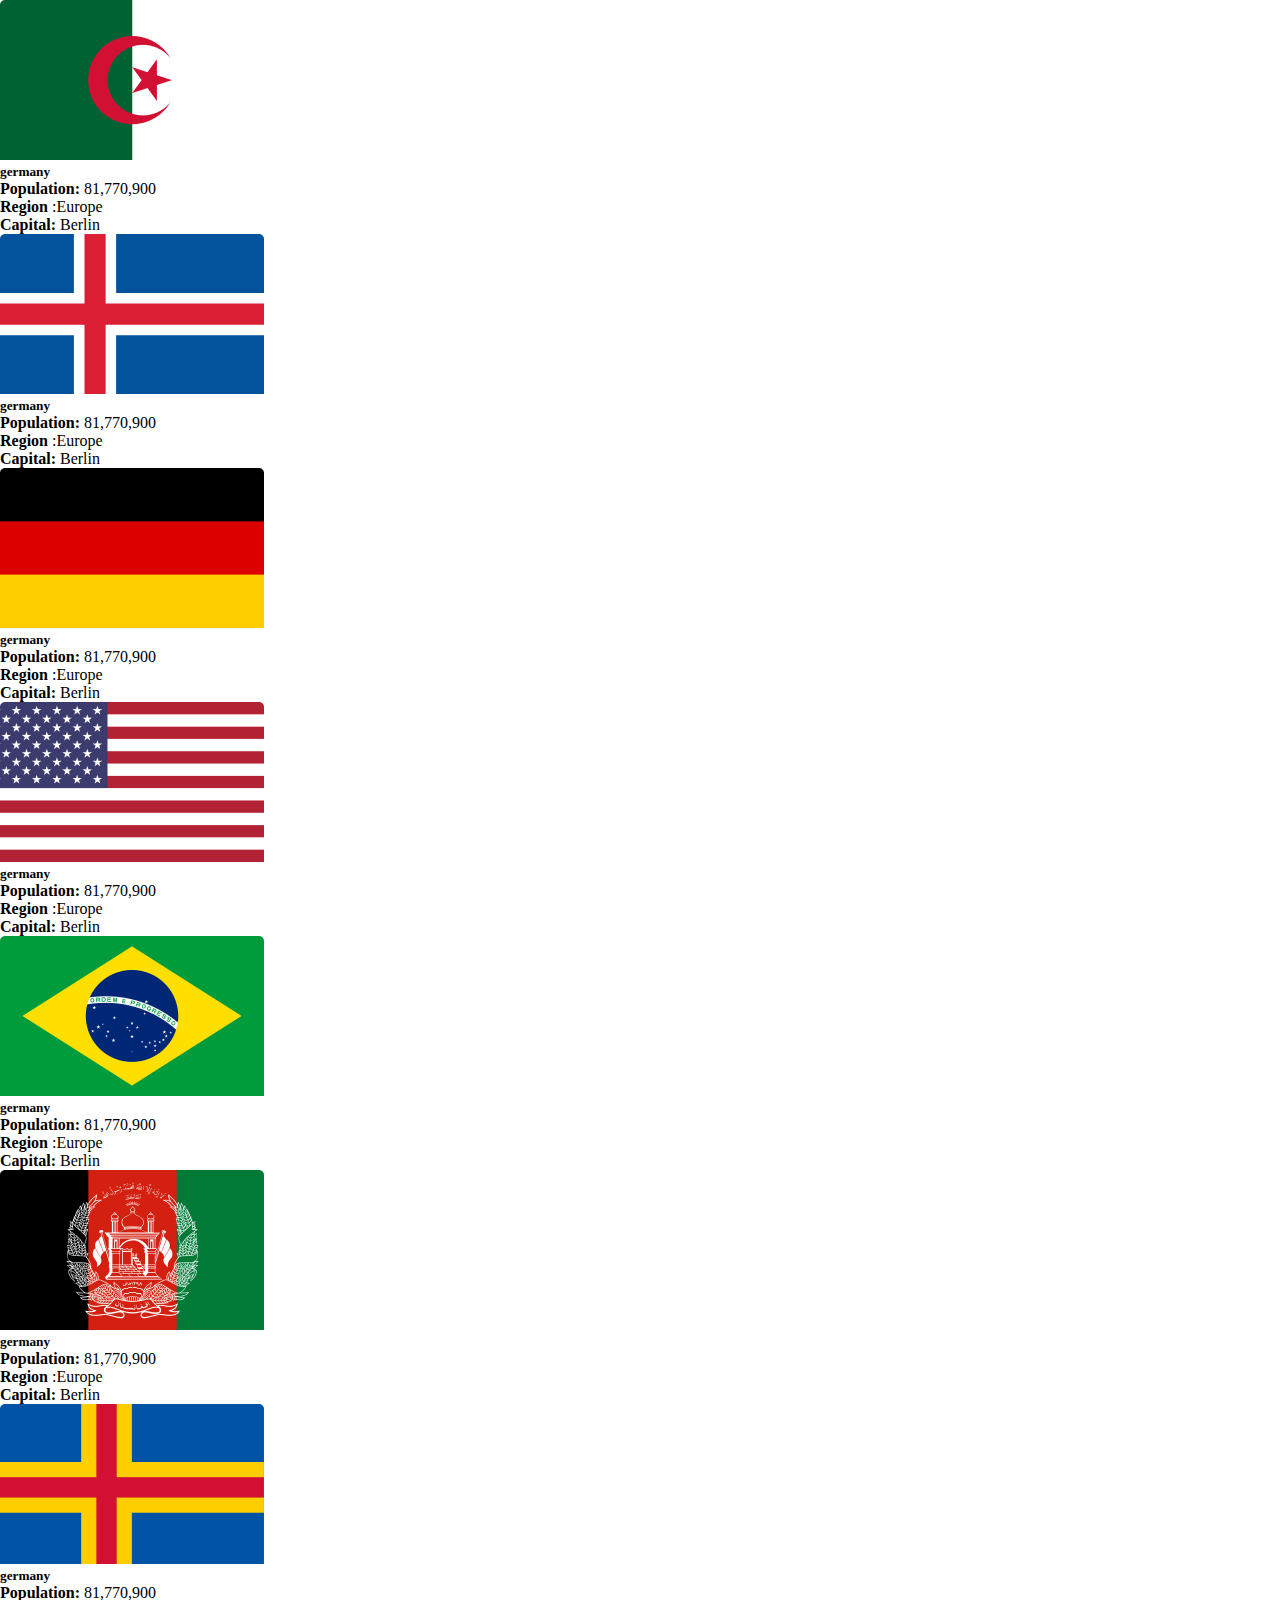
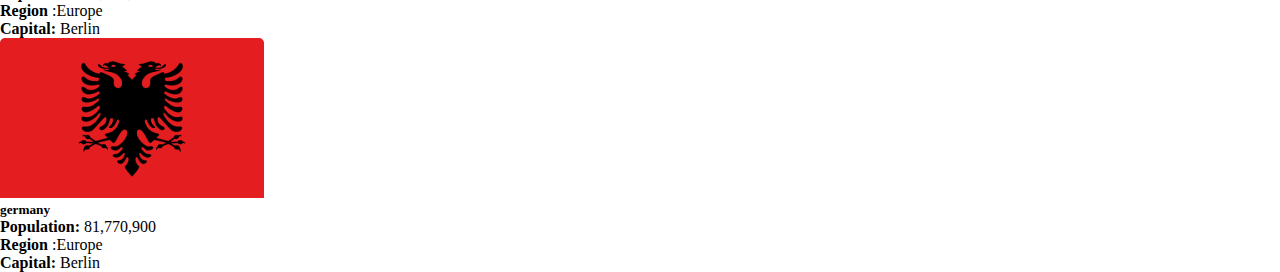
<file: 1chi/index.html>
<!DOCTYPE html>
<html lang="en">

<head>
    <meta charset="UTF-8">
    <meta http-equiv="X-UA-Compatible" content="IE=edge">
    <meta name="viewport" content="width=device-width, initial-scale=1.0">
    <link href="https://cdn.jsdelivr.net/npm/bootstrap@5.3.0-alpha3/dist/css/bootstrap.min.css" rel="stylesheet"
        integrity="sha384-KK94CHFLLe+nY2dmCWGMq91rCGa5gtU4mk92HdvYe+M/SXH301p5ILy+dN9+nJOZ" crossorigin="anonymous">
    <link rel="stylesheet" href="./css/style.css">
    <title>Document</title>
</head>

<body>

    <div class="container pt-5">
        <div class="wrapper p-3 d-flex flex-wrap column-gap-2 row-gap-3 ">
            <div class="card border-0" style="width: 18rem;">
                <img src="./assets/image/1280px-Flag_of_Germany.svg (4).png" class="card-img-top" alt="flag">
               

                    <ul>
                        <li><h5 class="card-title">germany</h5></li>
                        <li><strong>Population:</strong> 81,770,900</li>
                        <li><strong>Region</strong> :Europe</li>
                        <li><strong>Capital: </strong>Berlin</li>

                    </ul>
                    
                    

                
            </div>
            <div class="card  border-0" style="width: 18rem;">
                <img src="./assets/image/1280px-Flag_of_Germany.svg.png" class="card-img-top" alt="flag">
                
                    <ul>
                        <li>
                            <h5 class="card-title">germany</h5>
                        </li>
                        <li><strong>Population:</strong> 81,770,900</li>
                        <li><strong>Region</strong> :Europe</li>
                        <li><strong>Capital: </strong>Berlin</li>
                    
                    </ul>
               
            </div>
            <div class="card  border-0" style="width: 18rem;">
                <img src="./assets/image/flag-germany.png" class="card-img-top" alt="flag">
                
                    <ul>
                        <li>
                            <h5 class="card-title">germany</h5>
                        </li>
                        <li><strong>Population:</strong> 81,770,900</li>
                        <li><strong>Region</strong> :Europe</li>
                        <li><strong>Capital: </strong>Berlin</li>
                    
                    </ul>
                
            </div>
            <div class="card  border-0" style="width: 18rem;">
                <img src="./assets/image/flag-usa.png" class="card-img-top" alt="flag">
               
                    <ul>
                        <li>
                            <h5 class="card-title">germany</h5>
                        </li>
                        <li><strong>Population:</strong> 81,770,900</li>
                        <li><strong>Region</strong> :Europe</li>
                        <li><strong>Capital: </strong>Berlin</li>
                    
                    </ul>
                
            </div>
            <div class="card border-0" style="width: 18rem;">
                <img src="./assets/image/flag-brazil.png" class="card-img-top" alt="flag">
                
                    <ul>
                        <li>
                            <h5 class="card-title">germany</h5>
                        </li>
                        <li><strong>Population:</strong> 81,770,900</li>
                        <li><strong>Region</strong> :Europe</li>
                        <li><strong>Capital: </strong>Berlin</li>
                    
                    </ul>
               
            </div>
            <div class="card border-0" style="width: 18rem;">
                <img src="./assets/image/1280px-Flag_of_Germany.svg (1).png" class="card-img-top" alt="flag">
                
                    <ul>
                        <li>
                            <h5 class="card-title">germany</h5>
                        </li>
                        <li><strong>Population:</strong> 81,770,900</li>
                        <li><strong>Region</strong> :Europe</li>
                        <li><strong>Capital: </strong>Berlin</li>
                    
                    </ul>
                
            </div>
            <div class="card border-0" style="width: 18rem;">
                <img src="./assets/image/1280px-Flag_of_Germany.svg (2).png" class="card-img-top" alt="flag">
                
                    <ul>
                        <li>
                            <h5 class="card-title">germany</h5>
                        </li>
                        <li><strong>Population:</strong> 81,770,900</li>
                        <li><strong>Region</strong> :Europe</li>
                        <li><strong>Capital: </strong>Berlin</li>
                    
                    </ul>
                
            </div>
            <div class="card border-0" style="width: 18rem;">
                <img src="./assets/image/1280px-Flag_of_Germany.svg (3).png" class="card-img-top" alt="...">
               
                    <ul>
                        <li>
                            <h5 class="card-title">germany</h5>
                        </li>
                        <li><strong>Population:</strong> 81,770,900</li>
                        <li><strong>Region</strong> :Europe</li>
                        <li><strong>Capital: </strong>Berlin</li>
                    
                    </ul>
                
            </div>
        </div>
    </div>
</body>

</html>
</file>
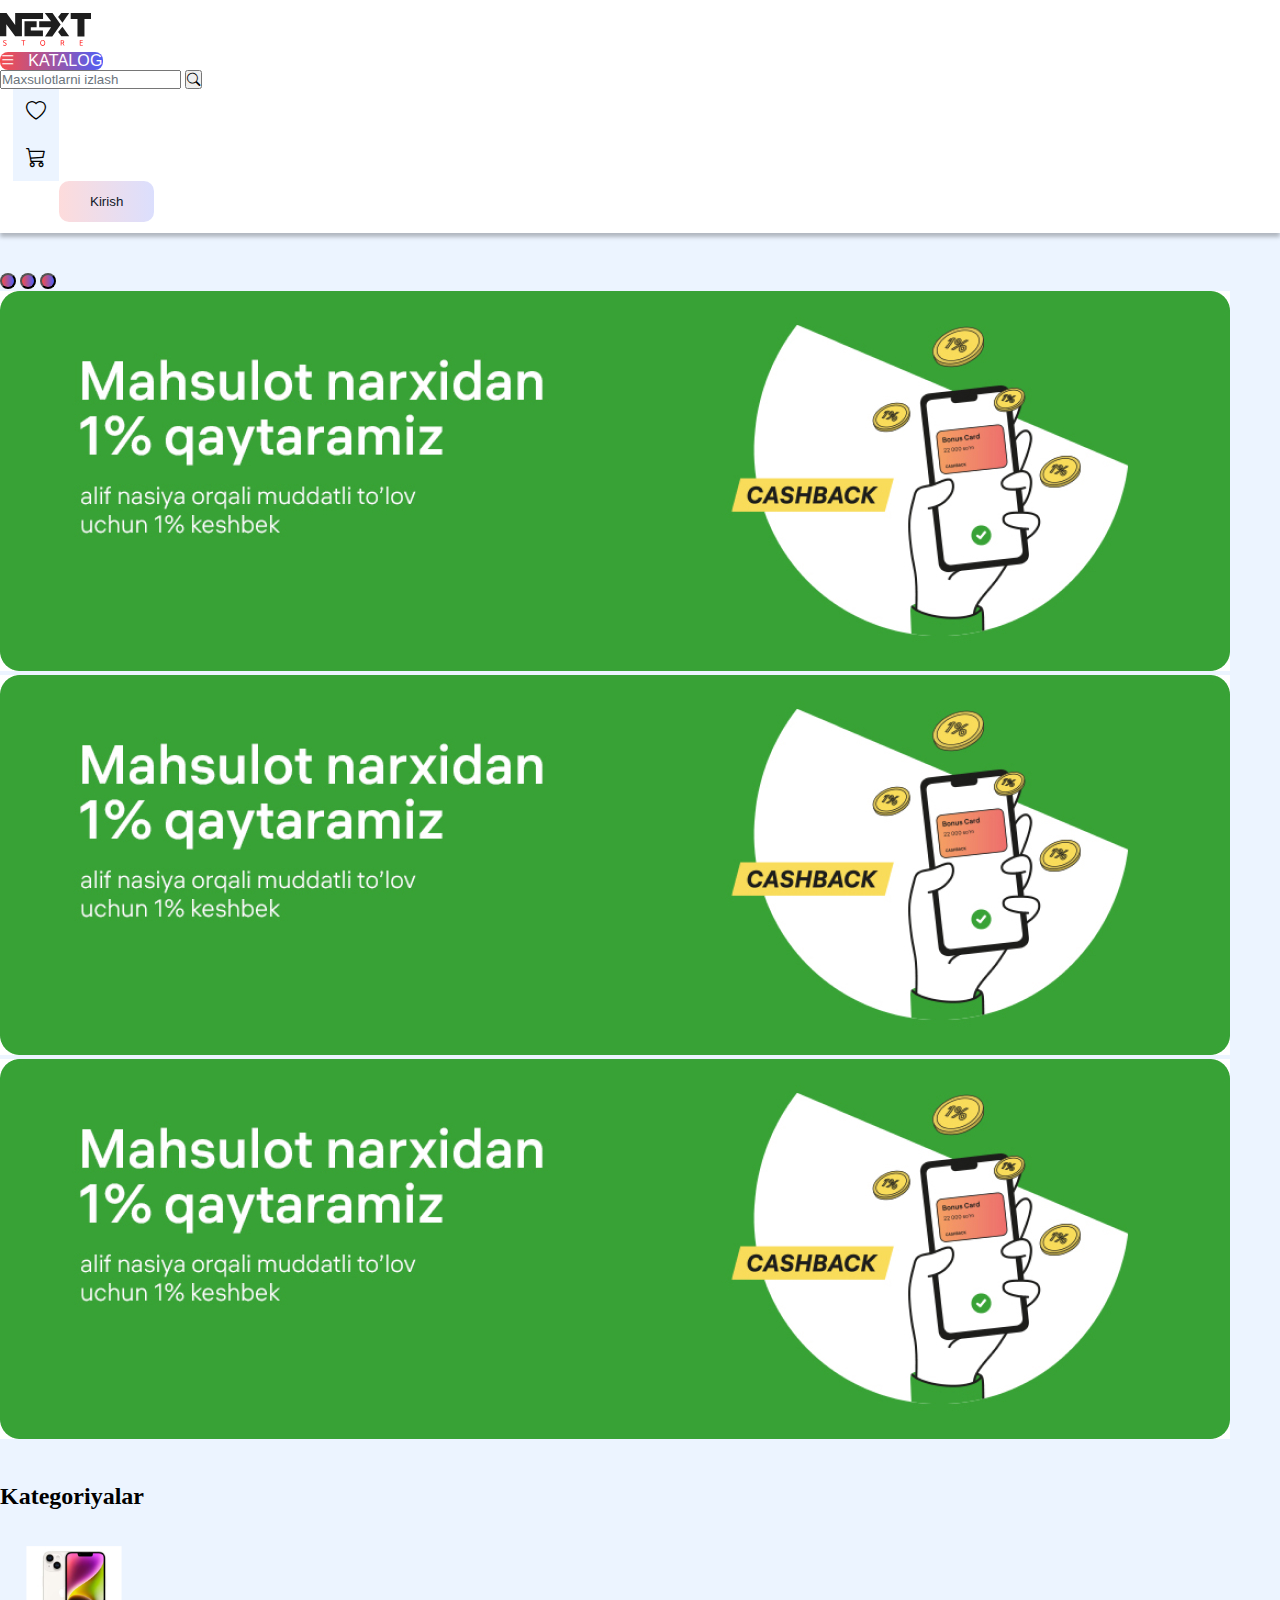
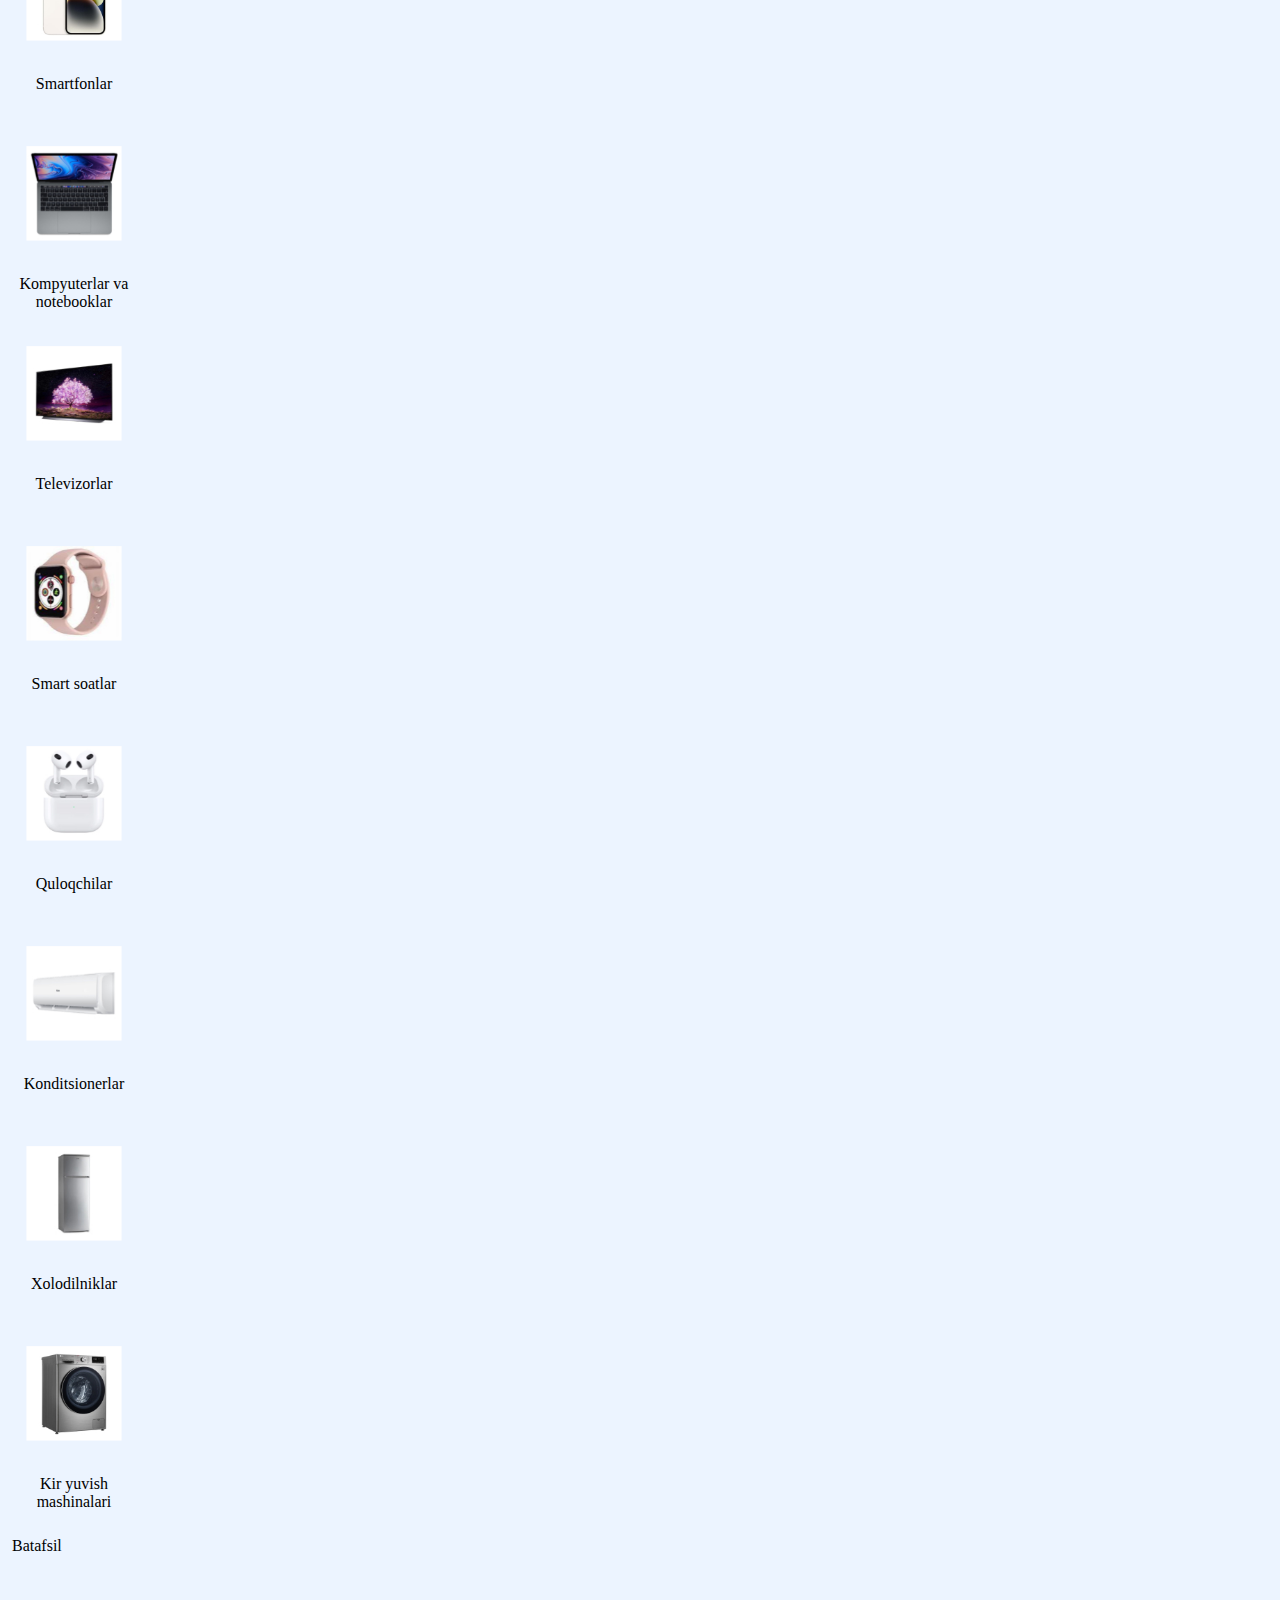
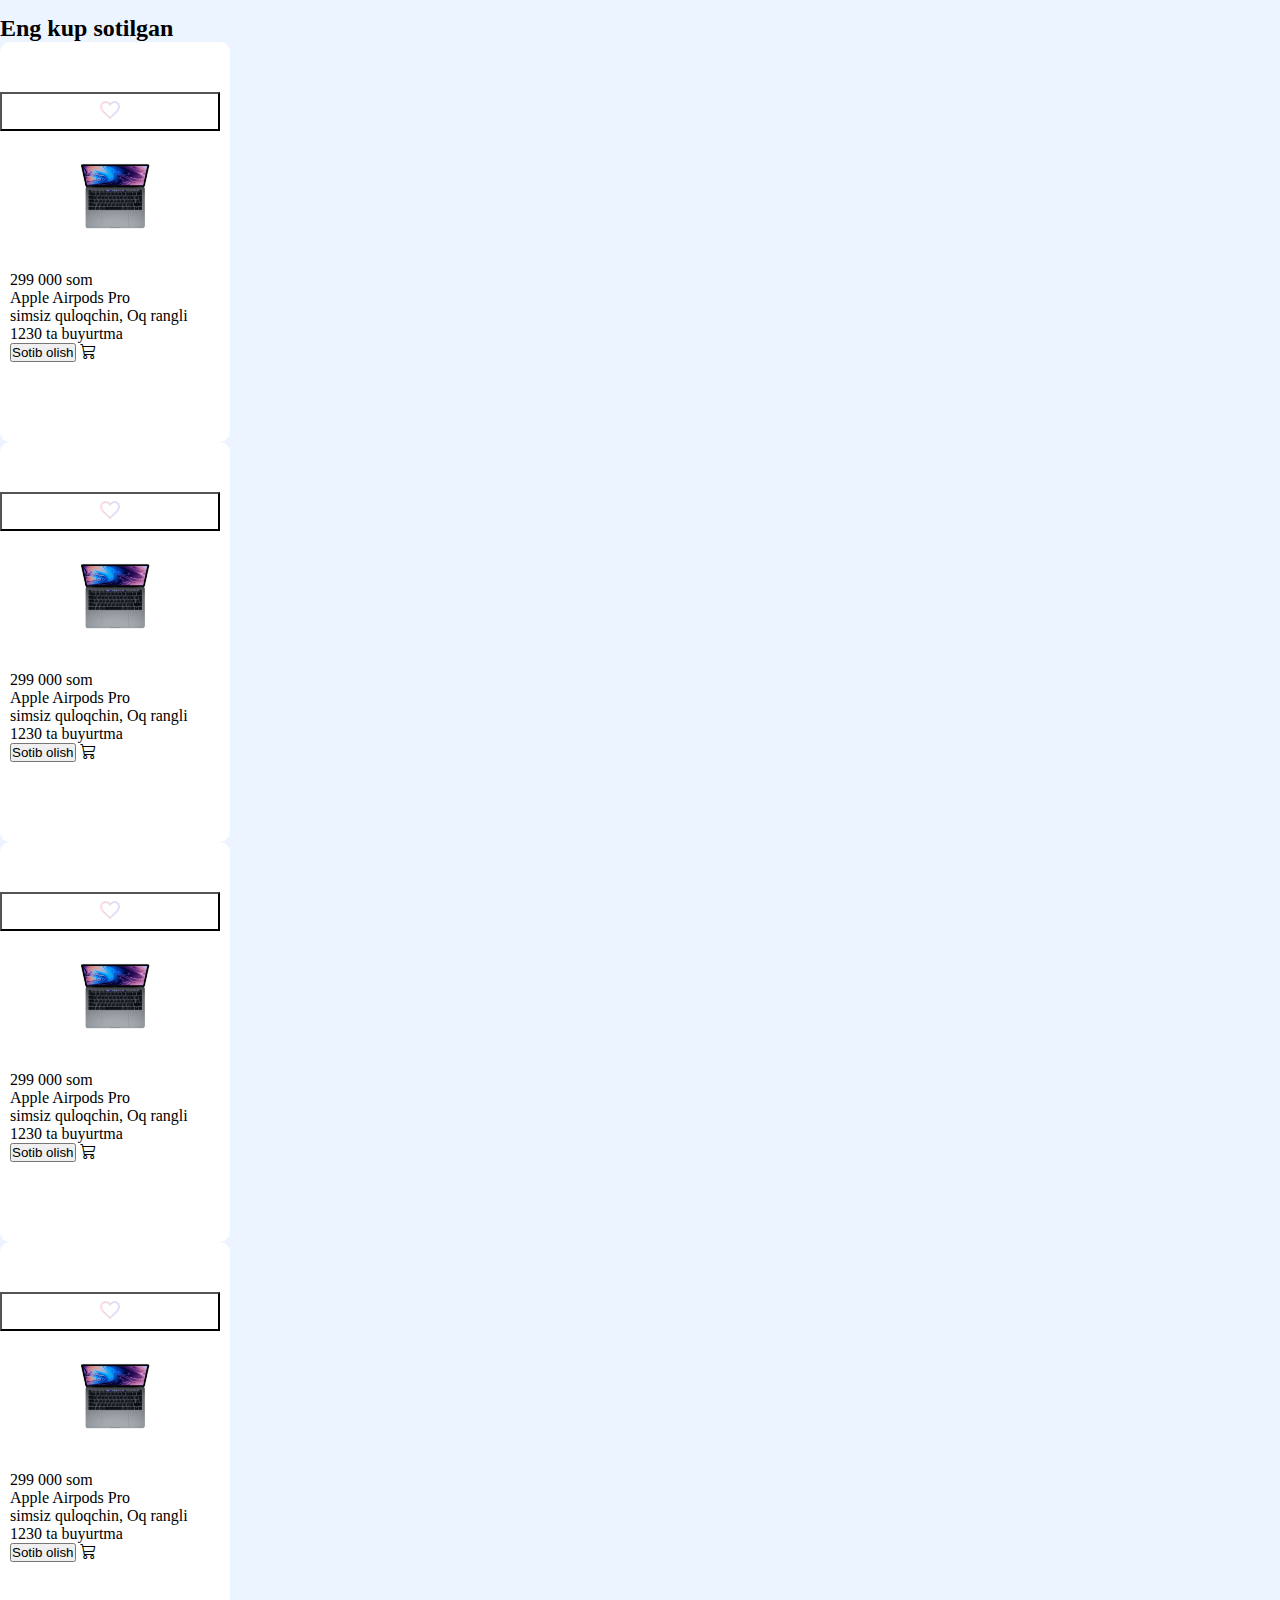
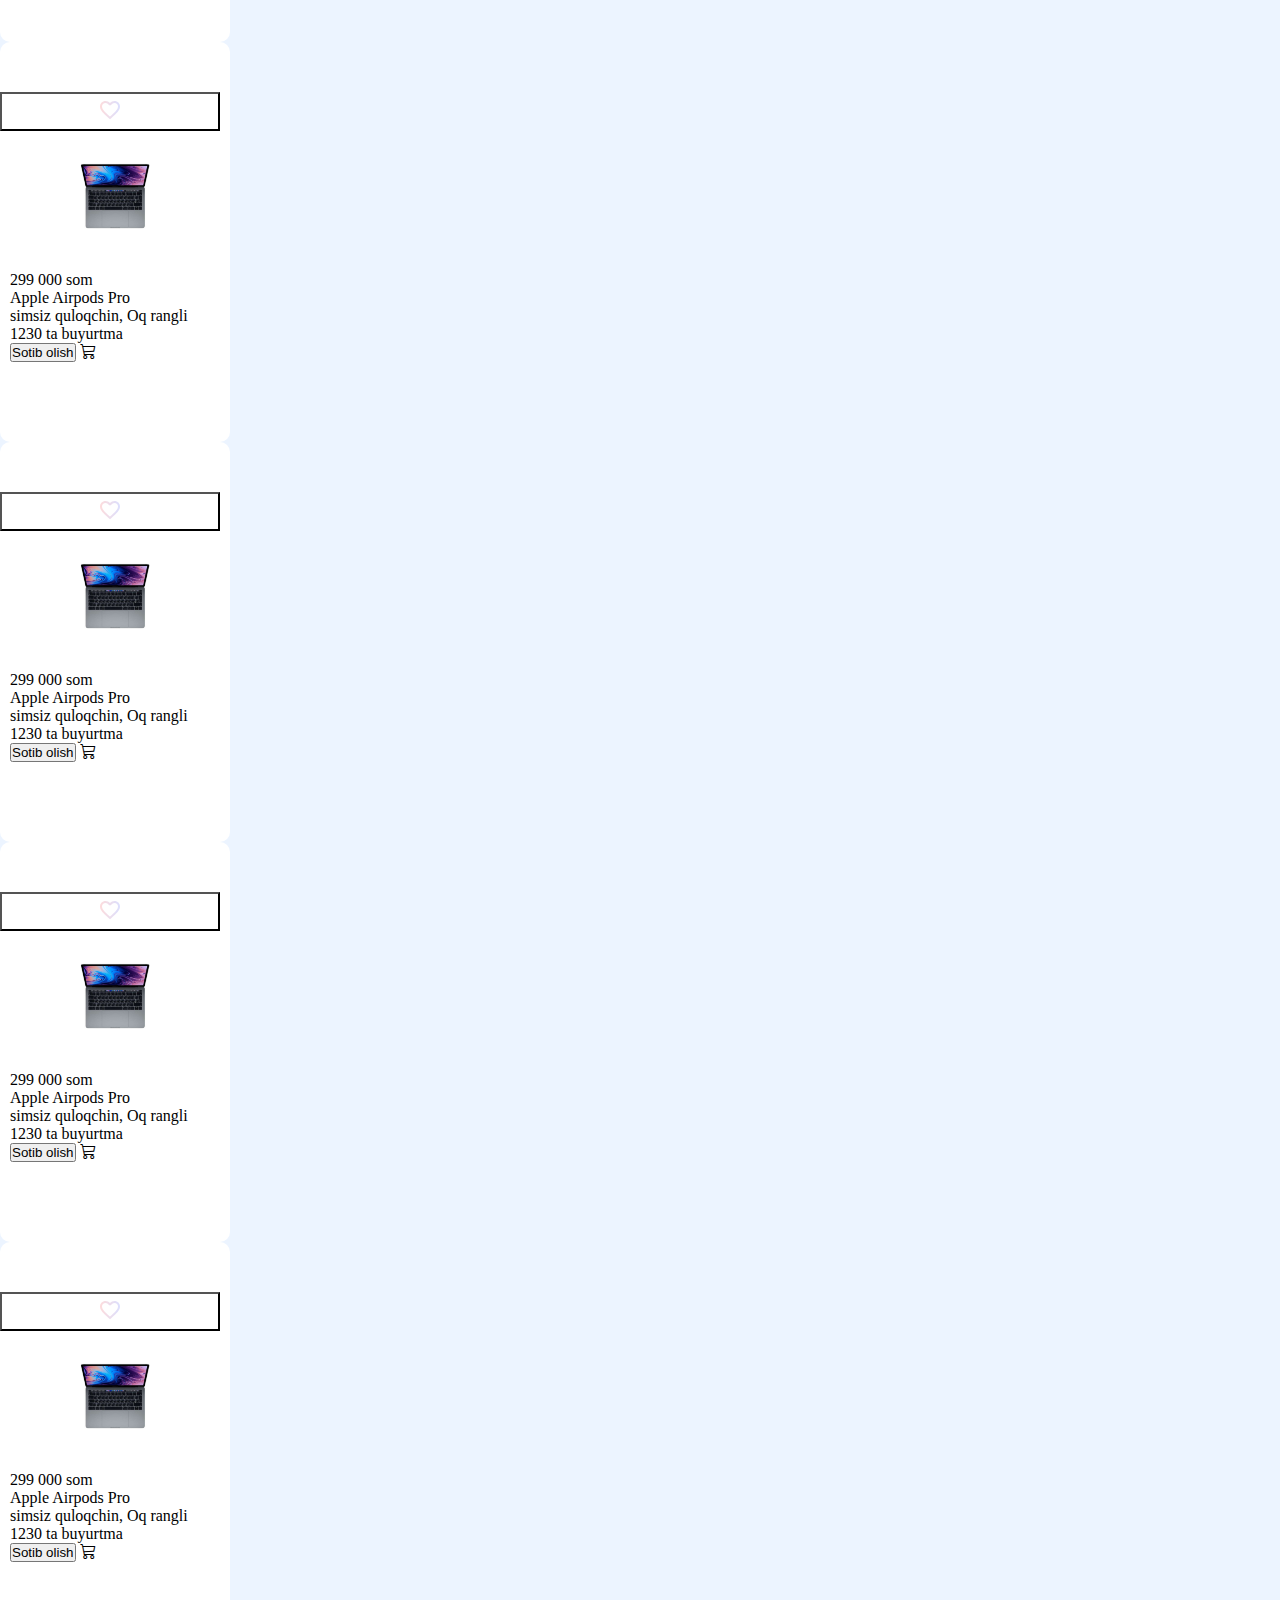
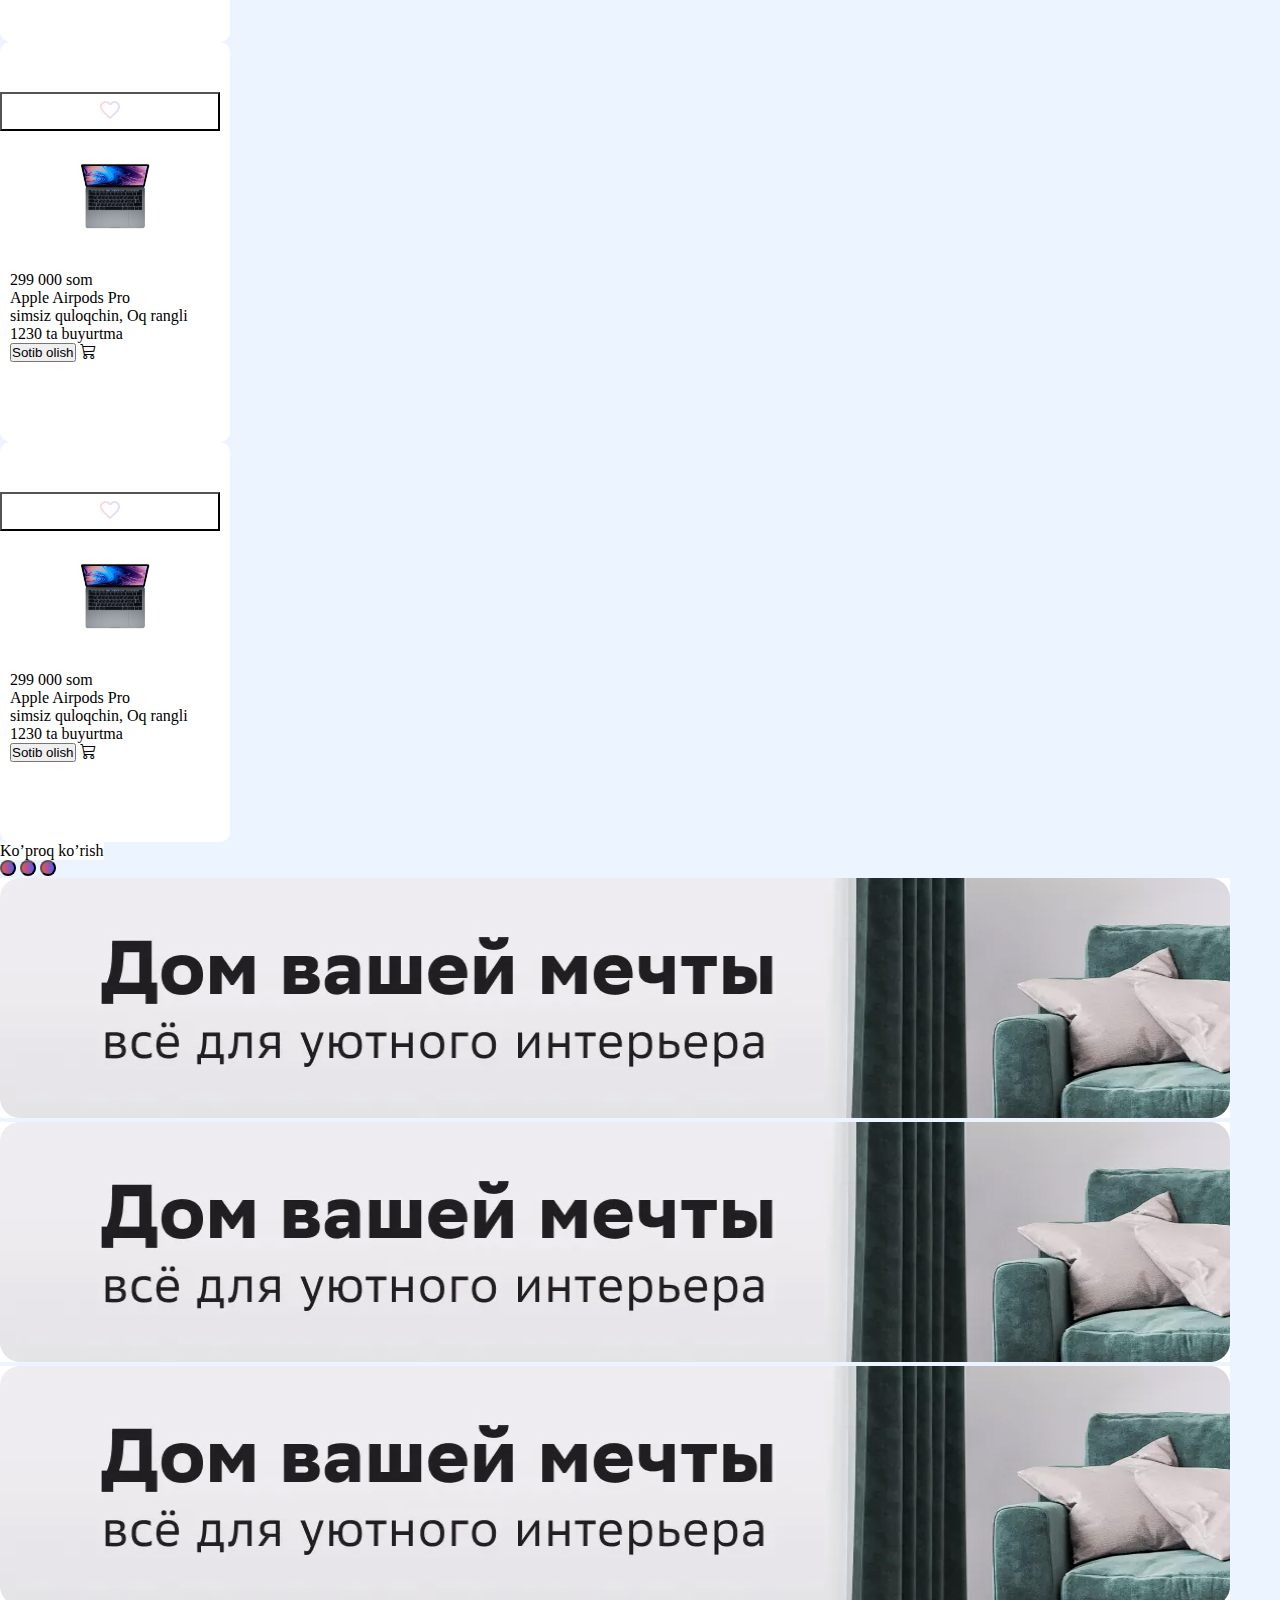
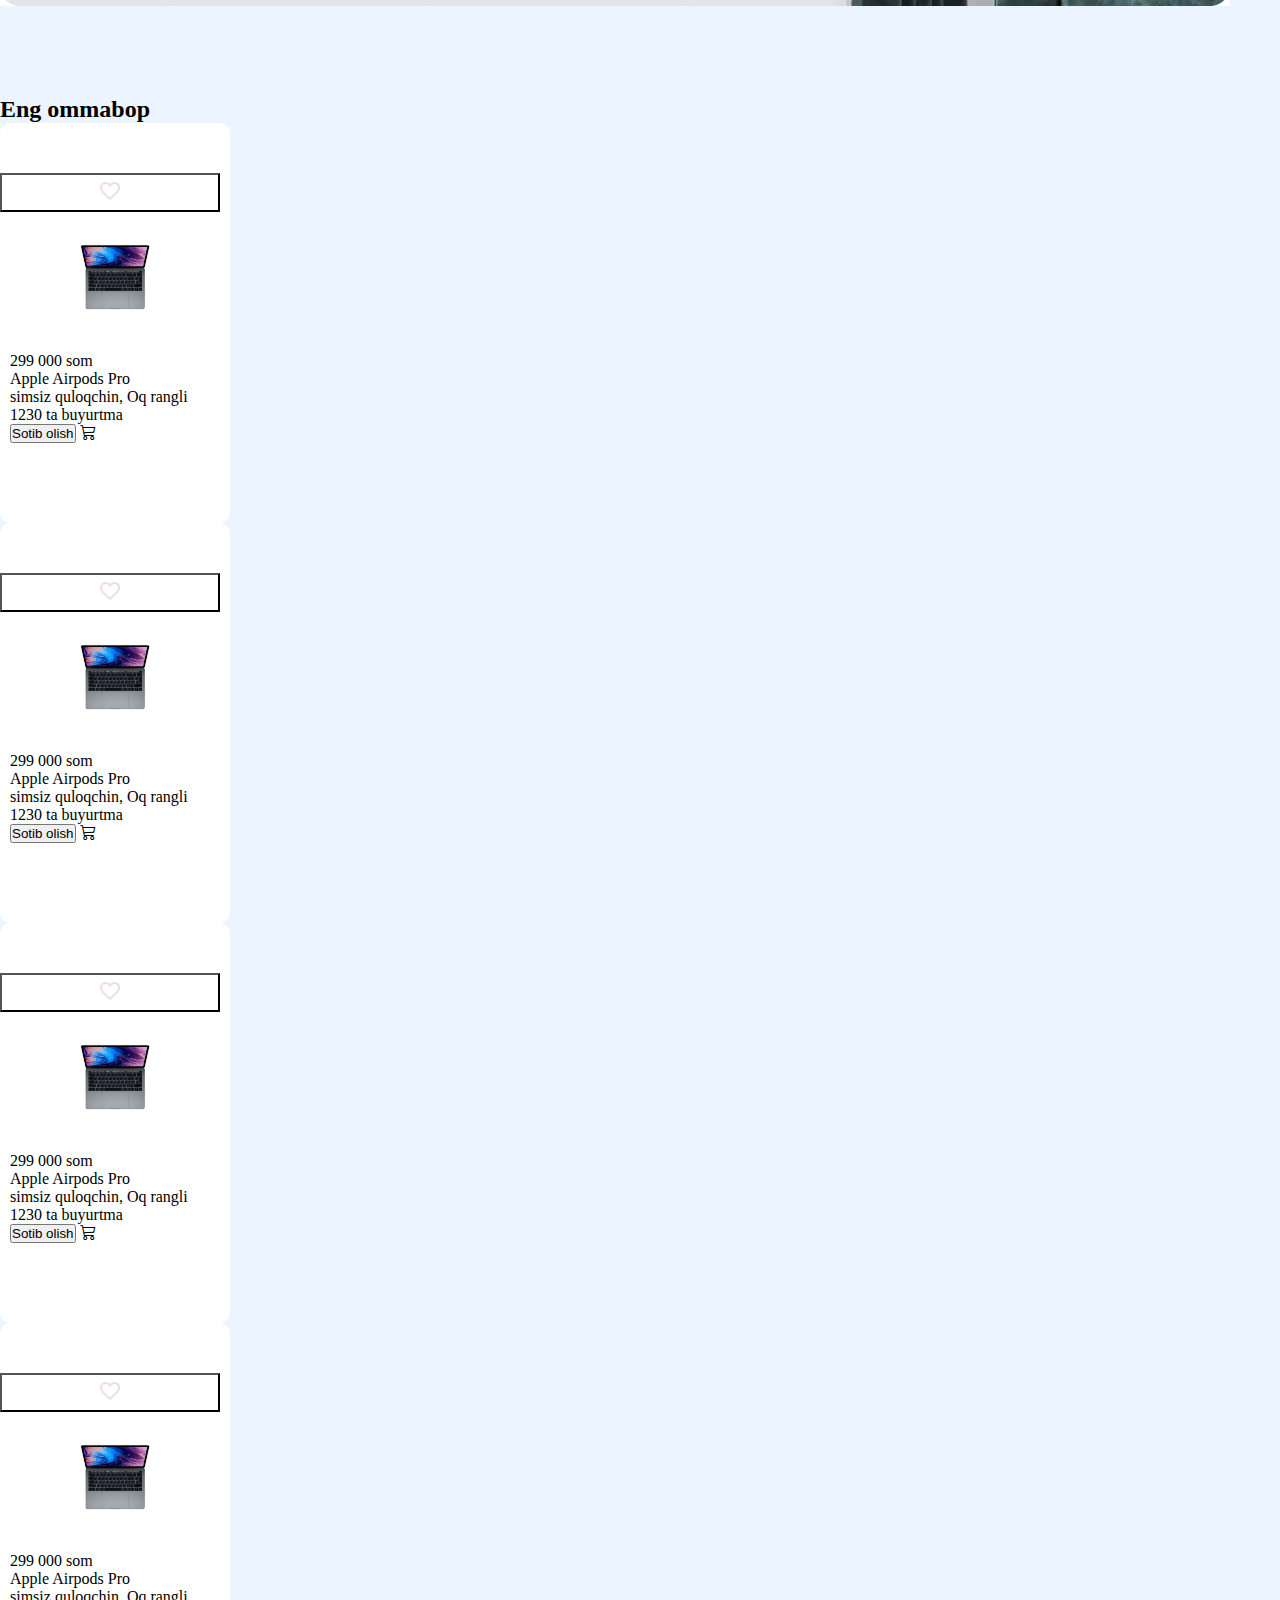
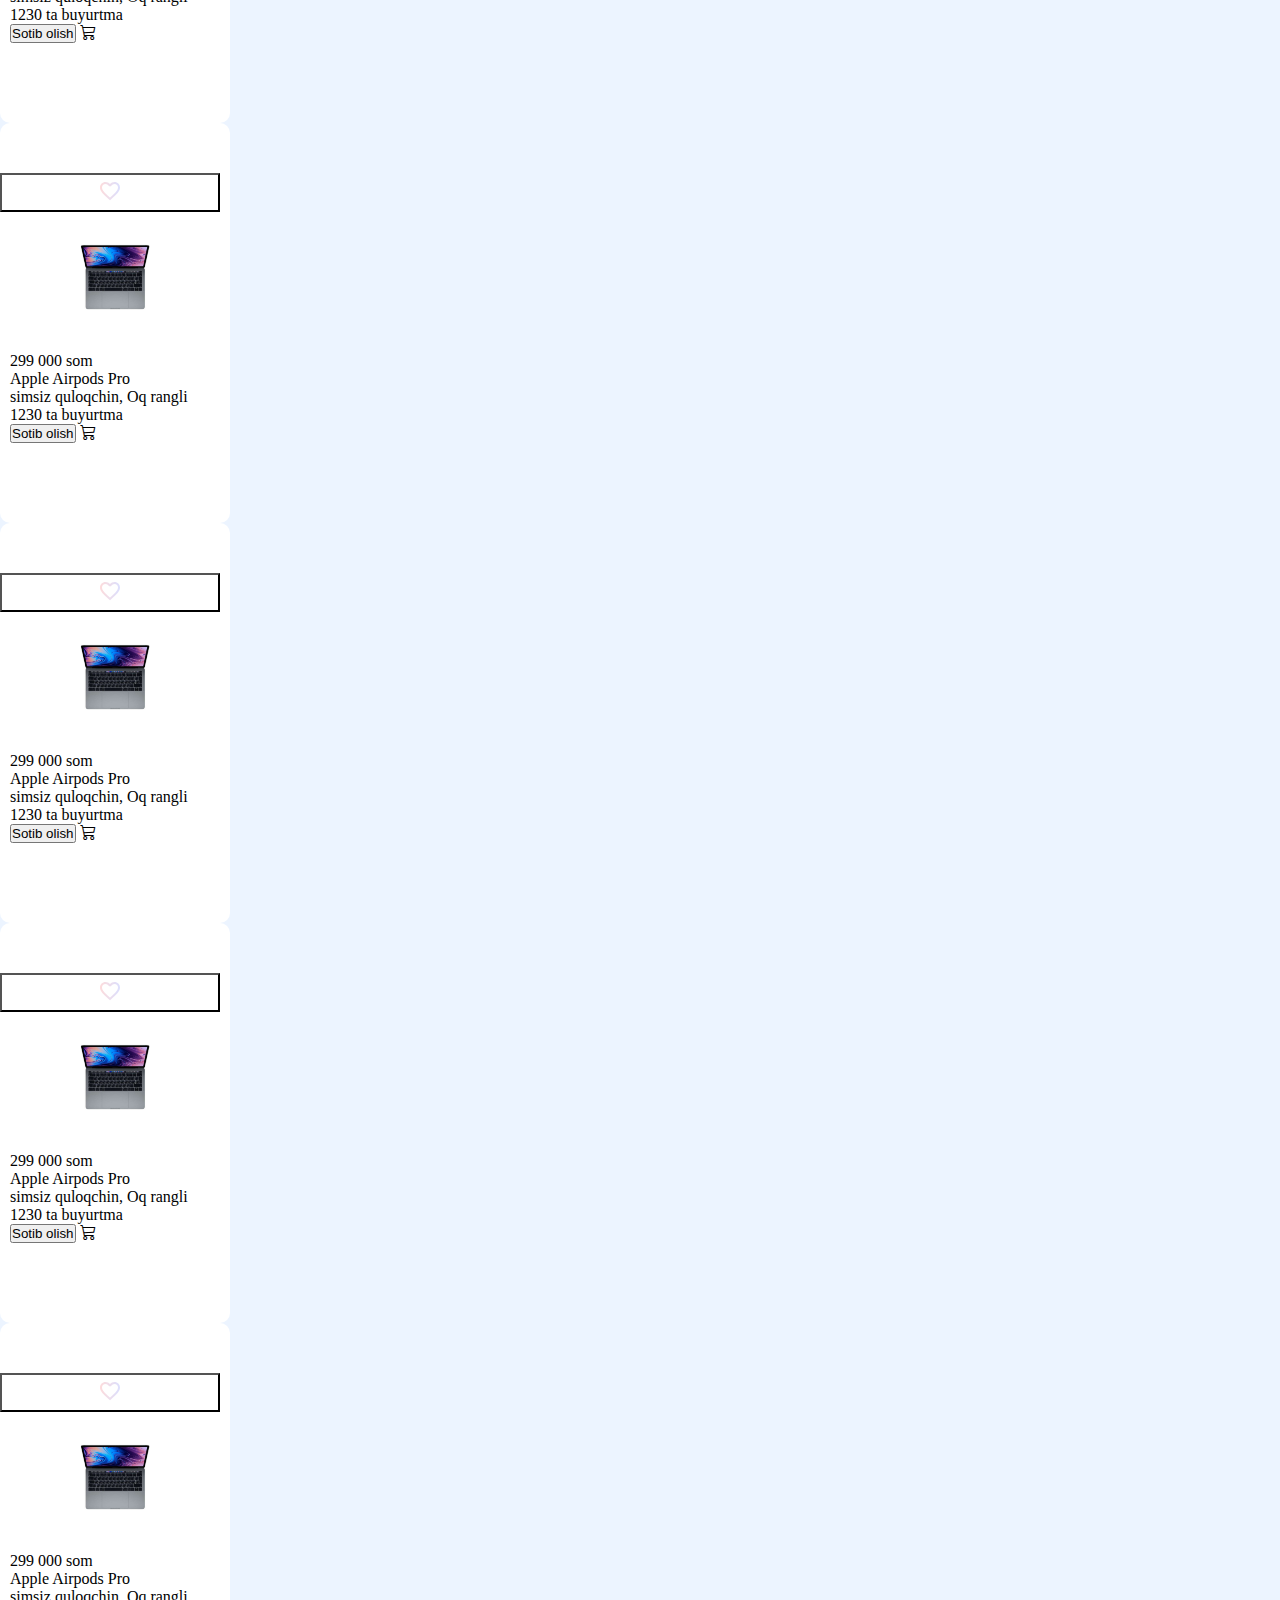
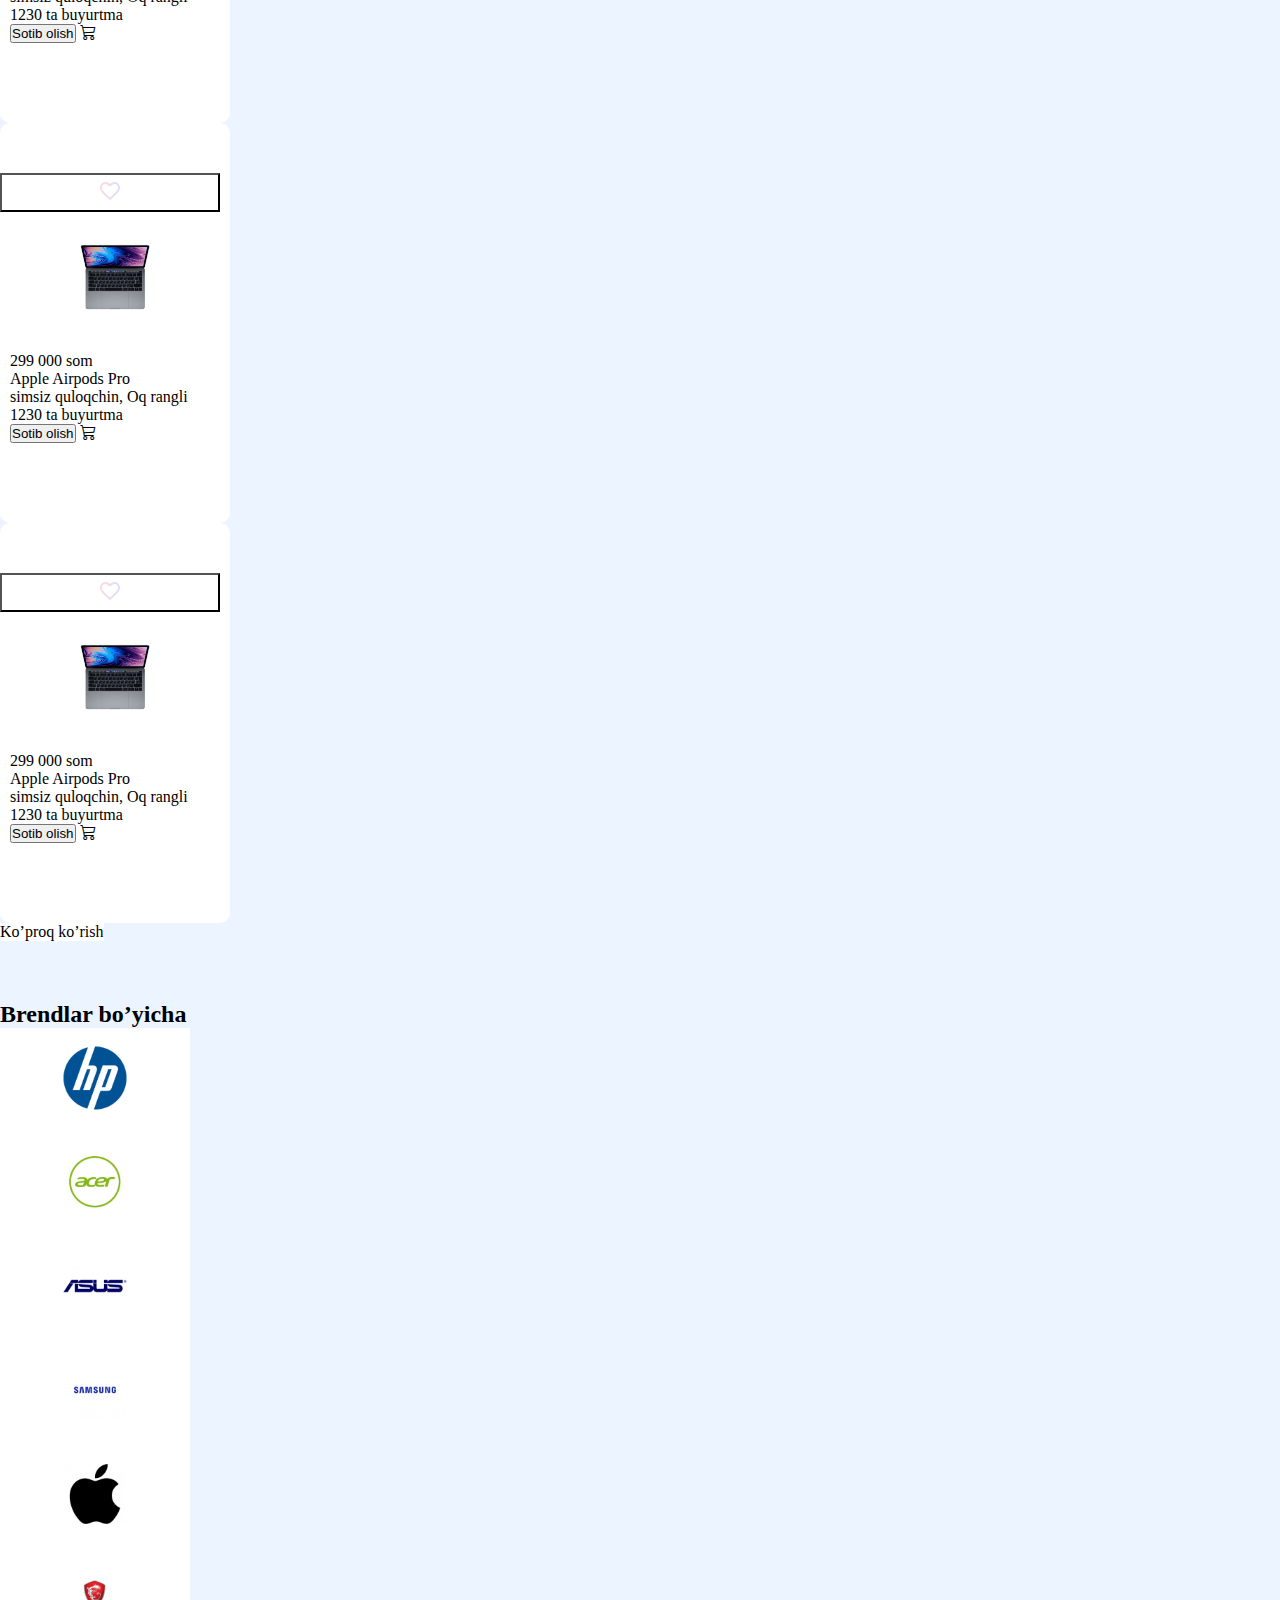
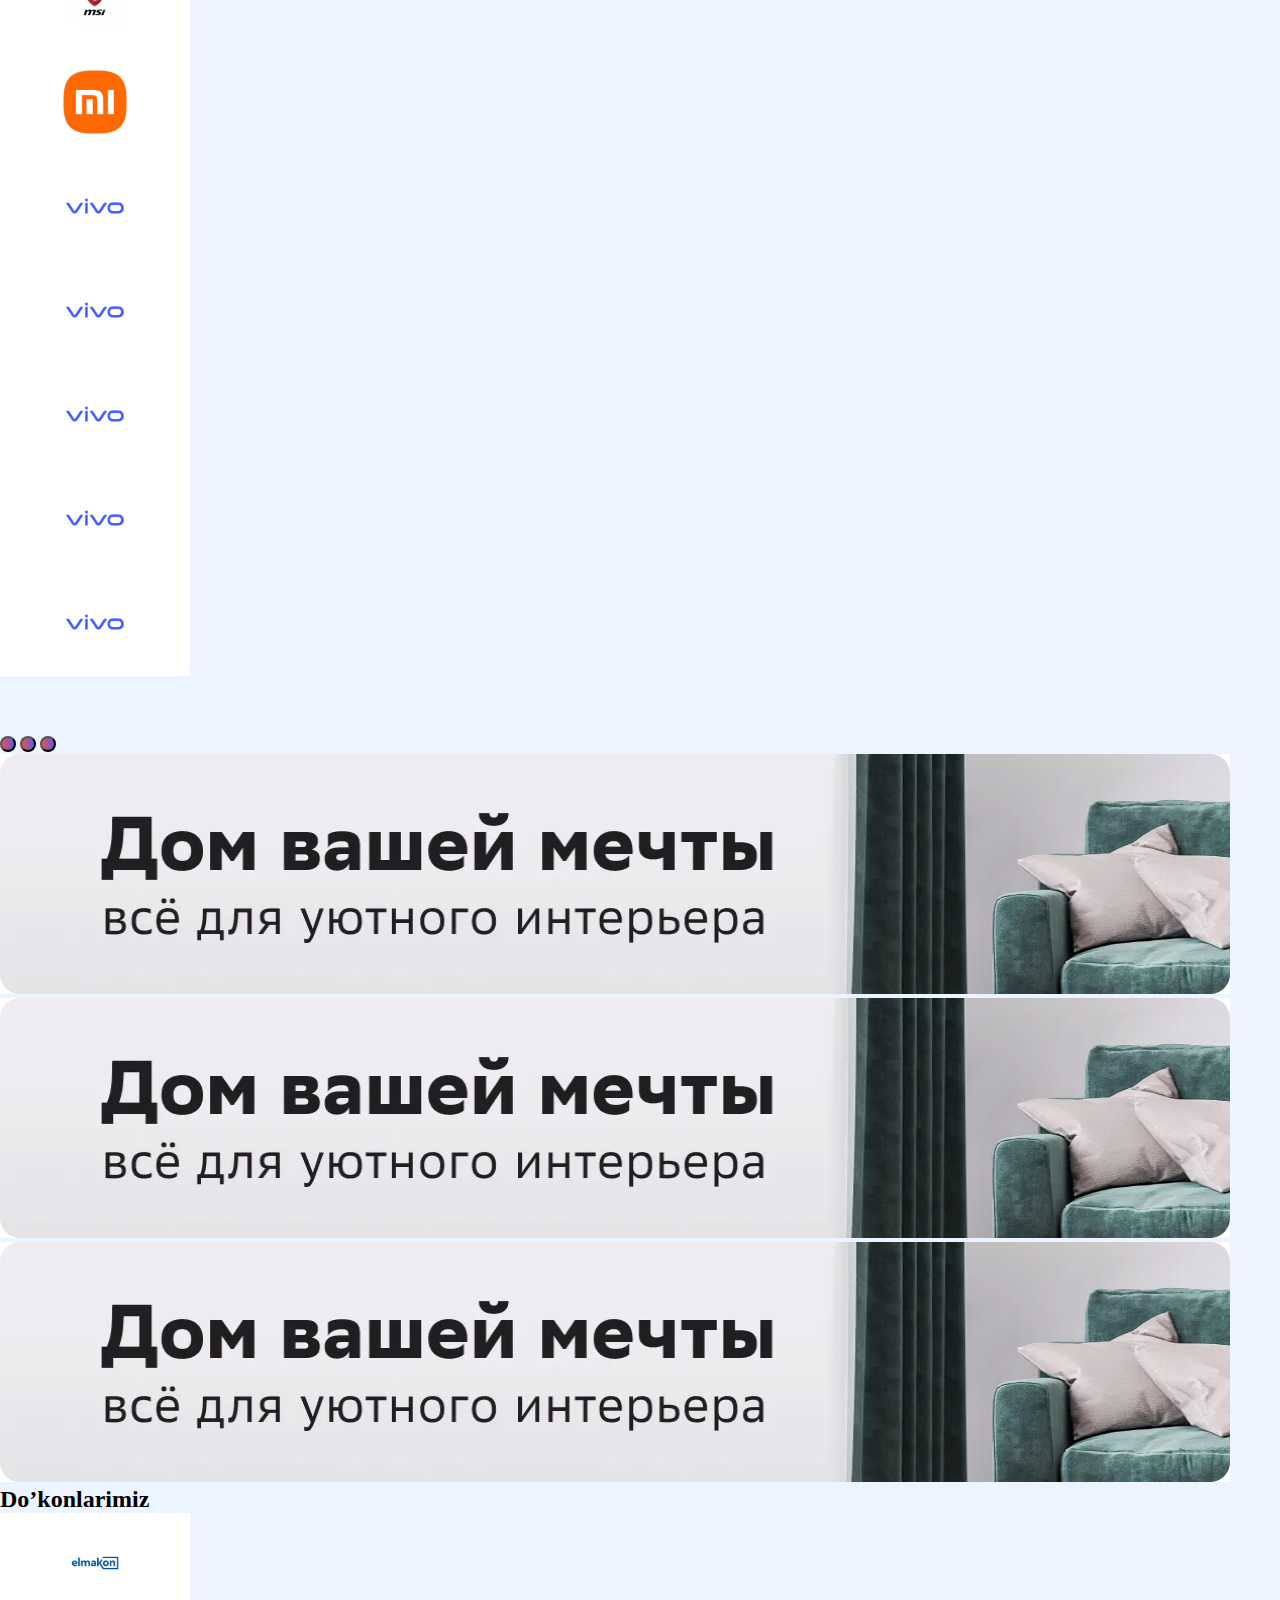
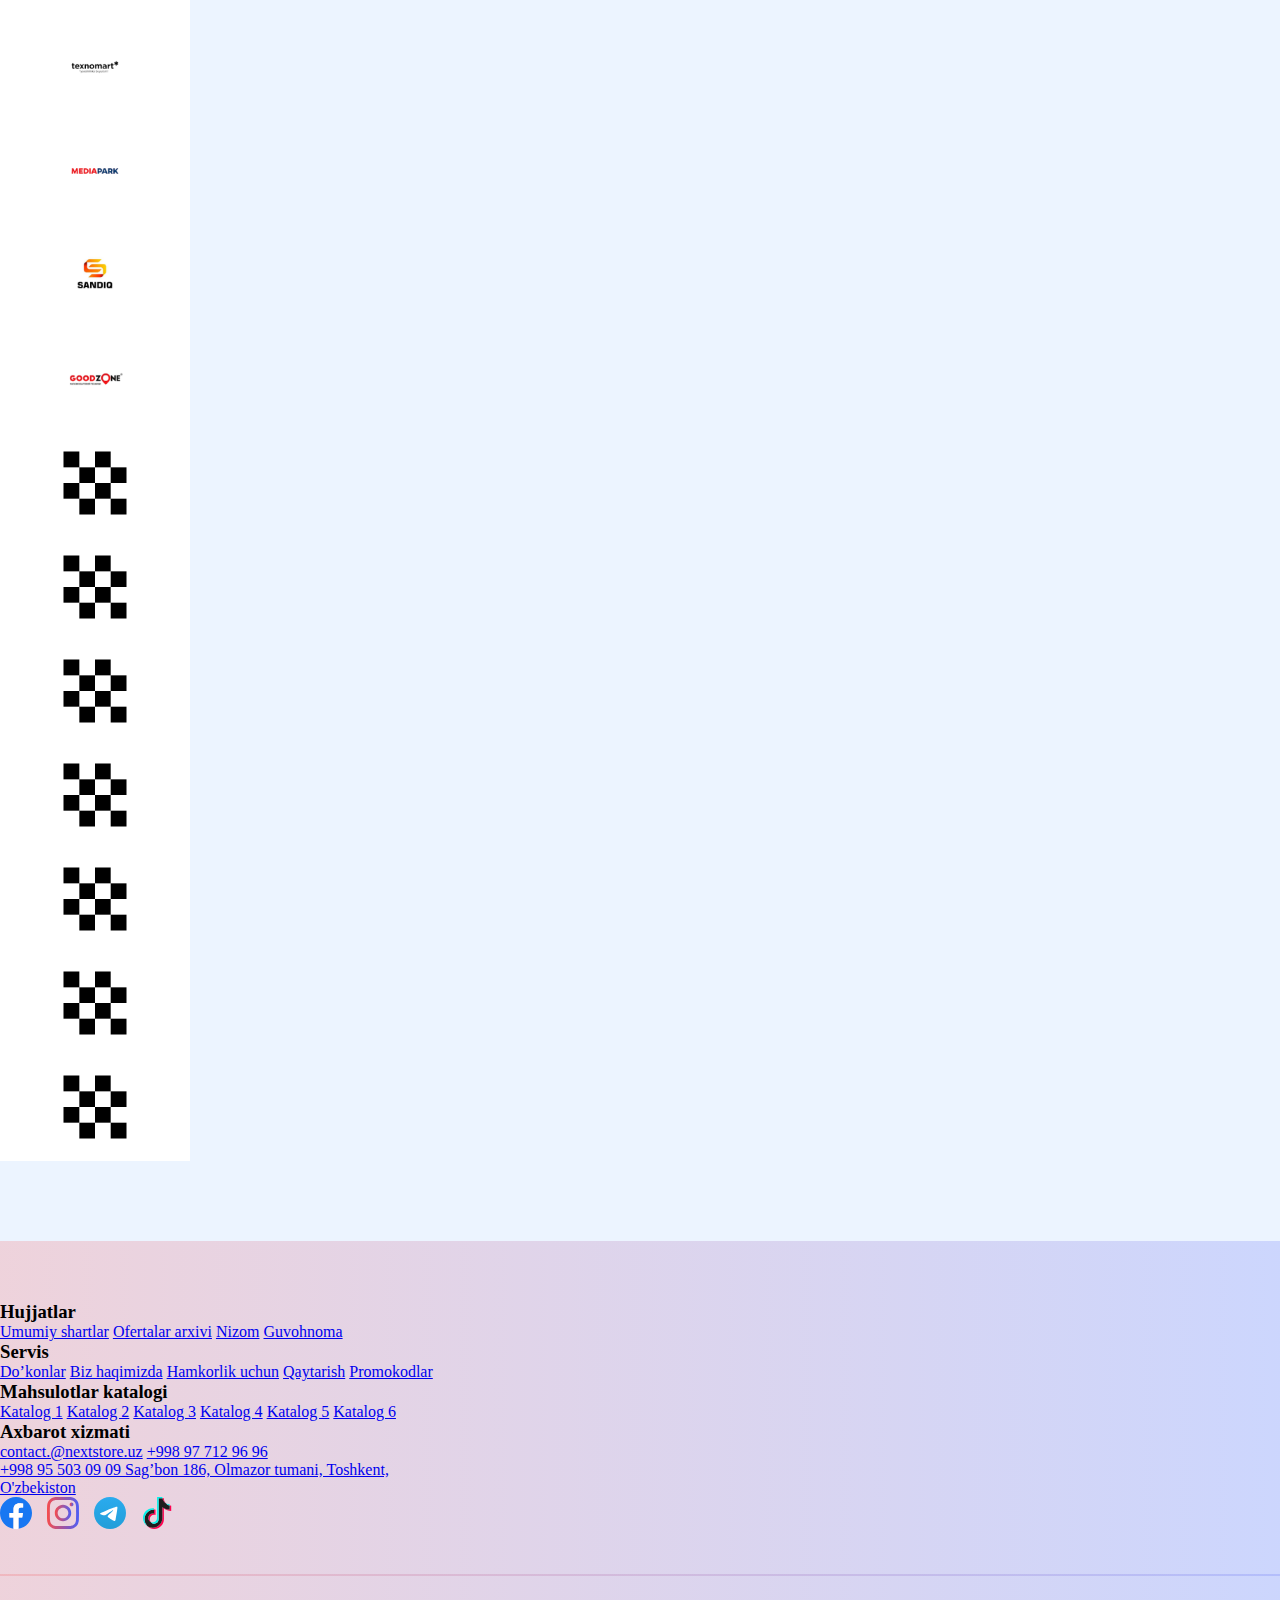
<file: 2chi/index.html>
<!DOCTYPE html>
<html lang="en">

<head>
    <meta charset="UTF-8">
    <meta http-equiv="X-UA-Compatible" content="IE=edge">
    <meta name="viewport" content="width=device-width, initial-scale=1.0">
    <!-- bs sdn -->
    <link href="https://cdn.jsdelivr.net/npm/bootstrap@5.3.0-alpha3/dist/css/bootstrap.min.css" rel="stylesheet"
        integrity="sha384-KK94CHFLLe+nY2dmCWGMq91rCGa5gtU4mk92HdvYe+M/SXH301p5ILy+dN9+nJOZ" crossorigin="anonymous">
    <!-- bs icons -->
    <link rel="stylesheet" href="https://cdn.jsdelivr.net/npm/bootstrap-icons@1.10.5/font/bootstrap-icons.css">
    <!-- main css styles -->
    <link rel="stylesheet" href="./style.css">
    <title>Document</title>
</head>

<body>
    <!-- header start -->
    <header>

        <div class="container">

            <nav class="nav d-flex align-items-center justify-content-between">

                <a href="#" class="nav__logo">
                    <svg width="91" height="35" viewBox="0 0 91 35" fill="none" xmlns="http://www.w3.org/2000/svg">
                        <path d="M62.4163 9.85106L58.0996 3.94042L61.2496 0H69.183L62.4163 9.85106Z" fill="#1E1E1E" />
                        <path d="M69.183 23.2931L62.4163 13.6738L58.0996 19.1209L61.3663 23.2931H69.183Z"
                            fill="#1E1E1E" />
                        <path d="M84.4659 23.4107V6.02653H90.9992V0H70.6992V6.02653H77.4659V23.4107H84.4659Z"
                            fill="#1E1E1E" />
                        <path
                            d="M0 23.179V0H6.53334L15.1667 12.0531V0H43.05V6.02653H21.9333V23.179H15.1667L6.3 11.1604V23.179H0Z"
                            fill="#1E1E1E" />
                        <path d="M42.9333 17.6173V23.1802H24.5V8.3457H36.6333V14.3722H30.8V17.6173H42.9333Z"
                            fill="#1E1E1E" />
                        <path
                            d="M52.4992 0H45.0326H44.7992L51.0992 8.34442H39.1992V14.371H51.0992L45.0326 23.4107H52.2659L60.6659 11.5895L52.4992 0Z"
                            fill="#1E1E1E" />
                        <path
                            d="M6.53776 31.1521C6.53776 31.4681 6.45877 31.7378 6.30078 31.9615C6.14523 32.1826 5.92648 32.3516 5.64453 32.4682C5.36259 32.5849 5.03082 32.6432 4.64922 32.6432C4.44748 32.6432 4.25669 32.6335 4.07682 32.6141C3.89696 32.5946 3.73168 32.5667 3.58099 32.5302C3.4303 32.4937 3.29783 32.4488 3.18359 32.3953V31.801C3.36589 31.8764 3.58828 31.9469 3.85078 32.0125C4.11328 32.0757 4.38794 32.1073 4.67474 32.1073C4.9421 32.1073 5.16814 32.072 5.35287 32.0016C5.53759 31.9286 5.67735 31.8253 5.77214 31.6917C5.86936 31.5556 5.91797 31.3927 5.91797 31.2031C5.91797 31.0208 5.87787 30.8689 5.79766 30.7474C5.71745 30.6234 5.58377 30.5116 5.39662 30.412C5.21189 30.3099 4.95912 30.2017 4.63828 30.0875C4.41224 30.0073 4.21294 29.9198 4.04037 29.825C3.8678 29.7278 3.72318 29.6184 3.60651 29.4969C3.48984 29.3753 3.40113 29.2344 3.34036 29.074C3.28203 28.9135 3.25286 28.73 3.25286 28.5234C3.25286 28.2391 3.32457 27.996 3.46797 27.7943C3.6138 27.5901 3.81432 27.4345 4.06953 27.3276C4.32717 27.2182 4.62248 27.1635 4.95547 27.1635C5.23985 27.1635 5.50235 27.1903 5.74297 27.2437C5.98603 27.2972 6.20842 27.3689 6.41016 27.4589L6.21693 27.9911C6.02492 27.9109 5.82075 27.8441 5.60443 27.7906C5.39054 27.7371 5.16936 27.7104 4.94089 27.7104C4.71241 27.7104 4.51919 27.7444 4.3612 27.8125C4.20564 27.8781 4.08655 27.9717 4.00391 28.0932C3.92127 28.2148 3.87995 28.3594 3.87995 28.5271C3.87995 28.7142 3.91884 28.8698 3.99662 28.9937C4.07682 29.1177 4.20321 29.2283 4.37578 29.3255C4.55078 29.4203 4.78169 29.52 5.06849 29.6245C5.38203 29.7387 5.64818 29.8602 5.86693 29.9891C6.08568 30.1154 6.25217 30.271 6.36641 30.4557C6.48064 30.638 6.53776 30.8701 6.53776 31.1521ZM23.6755 32.5703H23.0521V27.787H21.375V27.2401H25.3453V27.787H23.6755V32.5703ZM45.1846 29.8979C45.1846 30.3087 45.1324 30.683 45.0279 31.0208C44.9234 31.3562 44.7678 31.6455 44.5612 31.8885C44.357 32.1292 44.103 32.3151 43.7992 32.4464C43.4954 32.5776 43.143 32.6432 42.7419 32.6432C42.3287 32.6432 41.9678 32.5776 41.6591 32.4464C41.3529 32.3151 41.0977 32.128 40.8935 31.8849C40.6918 31.6418 40.5398 31.3514 40.4378 31.0135C40.3381 30.6757 40.2883 30.3014 40.2883 29.8906C40.2883 29.3462 40.3782 28.8686 40.5581 28.4578C40.7379 28.047 41.0102 27.7274 41.3747 27.499C41.7418 27.2705 42.2011 27.1562 42.7529 27.1562C43.2803 27.1562 43.7239 27.2693 44.0836 27.4953C44.4458 27.7214 44.7192 28.0398 44.9039 28.4505C45.0911 28.8589 45.1846 29.3413 45.1846 29.8979ZM40.9409 29.8979C40.9409 30.35 41.0053 30.7413 41.1341 31.0719C41.2629 31.4024 41.4598 31.6576 41.7247 31.8375C41.9921 32.0174 42.3312 32.1073 42.7419 32.1073C43.1551 32.1073 43.493 32.0174 43.7555 31.8375C44.0204 31.6576 44.2161 31.4024 44.3425 31.0719C44.4688 30.7413 44.532 30.35 44.532 29.8979C44.532 29.2101 44.3874 28.6729 44.0982 28.2865C43.8114 27.8976 43.3629 27.7031 42.7529 27.7031C42.3397 27.7031 41.9994 27.7918 41.732 27.9693C41.4647 28.1467 41.2654 28.3995 41.1341 28.7276C41.0053 29.0533 40.9409 29.4434 40.9409 29.8979ZM62.224 27.2401C62.6615 27.2401 63.0224 27.2948 63.3068 27.4042C63.5936 27.5111 63.8075 27.6752 63.9484 27.8964C64.0894 28.1175 64.1599 28.3995 64.1599 28.7422C64.1599 29.0241 64.1089 29.2599 64.0068 29.4495C63.9047 29.6366 63.771 29.7885 63.6057 29.9052C63.4405 30.0219 63.2642 30.1118 63.0771 30.175L64.5391 32.5703H63.8172L62.512 30.3464H61.4037V32.5703H60.7839V27.2401H62.224ZM62.1875 27.776H61.4037V29.8214H62.2495C62.6846 29.8214 63.0042 29.7326 63.2083 29.5552C63.4149 29.3778 63.5182 29.1165 63.5182 28.7714C63.5182 28.4092 63.4089 28.1528 63.1901 28.0021C62.9738 27.8514 62.6396 27.776 62.1875 27.776ZM82.7706 32.5703H79.8029V27.2401H82.7706V27.787H80.4227V29.5115H82.6357V30.051H80.4227V32.0234H82.7706V32.5703Z"
                            fill="#FF0101" />
                    </svg>
                </a>

                <ul class="nav__left d-flex align-items-center list-unstyled ">

                    <li class="nav__left--item">

                        <button class="btn catalog py-3 px-5">
                            <i class="bi bi-list"></i> <span>Katalog</span>
                        </button>

                    </li>

                    <li class="nav__left--item">

                        <div class="input-group search">
                            <input type="text" class="form-control p-3 form-input" placeholder="Maxsulotlarni izlash"
                                aria-label="Maxsulotlarni izlash" aria-describedby="button-addon2">
                            <button class="btn btn-outline-secondary px-4 bg-primary border-0" type="button"
                                id="button-addon2">
                                <i class="bi bi-search text-white"></i>
                            </button>
                        </div>


                    </li>

                </ul>

                <ul class="nav__right d-flex  list-unstyled">

                    <li class="nav__right--item d-flex">

                        <span>
                            <i class="bi bi-heart text-primary"></i>
                        </span>

                        <span>
                            <i class="bi bi-cart3 text-primary"></i>
                        </span>

                    </li>

                    <li class="nav__right--item">

                        <button class="btn-success btn">Kirish</button>

                    </li>

                </ul>

            </nav>
        </div>
    </header>
    <!-- header end -->

    <main>
        <section id="intro">
            <div class="container">
                <div class="wrapper">


                    <div id="carouselExampleIndicators" class="carousel slide w-100">
                        <div class="carousel-indicators">
                            <button type="button" data-bs-target="#carouselExampleIndicators" data-bs-slide-to="0"
                                class="active" aria-current="true" aria-label="Slide 1"></button>
                            <button type="button" data-bs-target="#carouselExampleIndicators" data-bs-slide-to="1"
                                aria-label="Slide 2"></button>
                            <button type="button" data-bs-target="#carouselExampleIndicators" data-bs-slide-to="2"
                                aria-label="Slide 3"></button>
                        </div>
                        <div class="carousel-inner">
                            <div class="carousel-item active">
                                <img src="./assets/image/Frame 2.jpg" class="d-block w-100" alt="...">
                            </div>
                            <div class="carousel-item">
                                <img src="./assets/image/Frame 2.jpg" class="d-block w-100" alt="...">
                            </div>
                            <div class="carousel-item">
                                <img src="./assets/image/Frame 2.jpg" class="d-block w-100" alt="...">
                            </div>
                        </div>

                    </div>
                    <button class="carousel-control-prev " type="button" data-bs-target="#carouselExampleIndicators"
                        data-bs-slide="prev">
                        <span class="carousel-control-prev-icon " aria-hidden="true"></span>
                        <span class="visually-hidden ">Previous</span>
                    </button>

                    <button class="carousel-control-next" type="button" data-bs-target="#carouselExampleIndicators"
                        data-bs-slide="next">
                        <span class="carousel-control-next-icon" aria-hidden="true"></span>
                        <span class="visually-hidden">Next</span>
                    </button>
                </div>
            </div>
        </section>

        <section id="category">
            <div class="container">
                <div class="wrapper">
                    <h2 class="fs-3">Kategoriyalar</h2>

                    <div class="category_slide d-flex justify-content-between ">
                        <div class="card">
                            <img src="./assets/image/image 6.jpg" alt="">
                            <p class="p-2">Smartfonlar</p>
                        </div>

                        <div class="card">
                            <img src="./assets/image/image 6 (1).jpg" alt="">
                            <p class="p-2">Kompyuterlar va
                                notebooklar</p>
                        </div>

                        <div class="card">
                            <img src="./assets/image/image 6 (2).jpg" alt="">
                            <p class="p-2">Televizorlar</p>
                        </div>

                        <div class="card">
                            <img src="./assets/image/image 6 (3).jpg" alt="">
                            <p class="p-2">Smart soatlar</p>
                        </div>

                        <div class="card">
                            <img src="./assets/image/image 6 (4).jpg" alt="">
                            <p class="p-2">Quloqchilar</p>
                        </div>

                        <div class="card">
                            <img src="./assets/image/image 6 (5).jpg" alt="">
                            <p class="p-2">Konditsionerlar</p>
                        </div>

                        <div class="card">
                            <img src="./assets/image/image 6 (6).jpg" alt="">
                            <p class="p-2">Xolodilniklar</p>
                        </div>

                        <div class="card">
                            <img src="./assets/image/image 6 (7).jpg" alt="">
                            <p class="p-2">Kir yuvish mashinalari</p>
                        </div>

                    </div>
                    <div
                        class="category__btn w-100 rounded-3 d-flex justify-content-center align-items-center text-center bg-white mt-3">
                        <p>Batafsil</p>
                    </div>
                </div>

            </div>
        </section>

        <section id="more">
            <div class="container">
                <div class="wrapper">

                    <h2 class="fs-3 pb-3">Eng kup sotilgan</h2>

                    <div class="sales_cards d-flex align-items-center justify-content-center flex-wrap mb-4">

                        <div class="sales-card pt-3">

                            <button class="btn1 border-0 d-flex justify-content-end">
                                <img src="./assets/icons/Sevimli.svg" alt="">
                            </button>

                            <img class="img" src="./assets/image/more-section/image 15.png" alt="">


                            <div class="card_body p-3">
                                <p class="text-primary fs-5">299 000 som</p>
                                <p class="text-secondary fs-6"> Apple Airpods Pro <br>
                                    simsiz quloqchin, Oq rangli
                                </p>
                                <p class="text-secondary fs-6">
                                    1230 ta buyurtma
                                </p>

                                <div class="shopcart d-flex align-items-center justify-content-between  w-100">
                                    <button class="btn btn-primary">Sotib olish</button>
                                    <span><i class="bi bi-cart3 text-primary"></i></span>
                                </div>

                            </div>
                        </div>

                        <div class="sales-card pt-3">

                            <button class="btn1 border-0 d-flex justify-content-end">
                                <img src="./assets/icons/Sevimli.svg" alt="">
                            </button>

                            <img class="img" src="./assets/image/more-section/image 15.png" alt="">
                            <div class="card_body p-3">
                                <p class="text-primary fs-5">299 000 som</p>
                                <p class="text-secondary fs-6"> Apple Airpods Pro <br>
                                    simsiz quloqchin, Oq rangli
                                </p>
                                <p class="text-secondary fs-6">
                                    1230 ta buyurtma
                                </p>

                                <div class="shopcart d-flex align-items-center justify-content-between  w-100">
                                    <button class="btn btn-primary">Sotib olish</button>
                                    <span><i class="bi bi-cart3 text-primary"></i></span>
                                </div>

                            </div>
                        </div>

                        <div class="sales-card pt-3">

                            <button class="btn1 border-0 d-flex justify-content-end">
                                <img src="./assets/icons/Sevimli.svg" alt="">
                            </button>

                            <img class="img" src="./assets/image/more-section/image 15.png" alt="">
                            <div class="card_body p-3">
                                <p class="text-primary fs-5">299 000 som</p>
                                <p class="text-secondary fs-6"> Apple Airpods Pro <br>
                                    simsiz quloqchin, Oq rangli
                                </p>
                                <p class="text-secondary fs-6">
                                    1230 ta buyurtma
                                </p>

                                <div class="shopcart d-flex align-items-center justify-content-between  w-100">
                                    <button class="btn btn-primary">Sotib olish</button>
                                    <span><i class="bi bi-cart3 text-primary"></i></span>
                                </div>

                            </div>
                        </div>

                        <div class="sales-card pt-3">

                            <button class="btn1 border-0 d-flex justify-content-end">
                                <img src="./assets/icons/Sevimli.svg" alt="">
                            </button>

                            <img class="img" src="./assets/image/more-section/image 15.png" alt="">
                            <div class="card_body p-3">
                                <p class="text-primary fs-5">299 000 som</p>
                                <p class="text-secondary fs-6"> Apple Airpods Pro <br>
                                    simsiz quloqchin, Oq rangli
                                </p>
                                <p class="text-secondary fs-6">
                                    1230 ta buyurtma
                                </p>

                                <div class="shopcart d-flex align-items-center justify-content-between  w-100">
                                    <button class="btn btn-primary">Sotib olish</button>
                                    <span><i class="bi bi-cart3 text-primary"></i></span>
                                </div>

                            </div>
                        </div>

                        <div class="sales-card pt-3">

                            <button class="btn1 border-0 d-flex justify-content-end">
                                <img src="./assets/icons/Sevimli.svg" alt="">
                            </button>

                            <img class="img" src="./assets/image/more-section/image 15.png" alt="">
                            <div class="card_body p-3">
                                <p class="text-primary fs-5">299 000 som</p>
                                <p class="text-secondary fs-6"> Apple Airpods Pro <br>
                                    simsiz quloqchin, Oq rangli
                                </p>
                                <p class="text-secondary fs-6">
                                    1230 ta buyurtma
                                </p>

                                <div class="shopcart d-flex align-items-center justify-content-between  w-100">
                                    <button class="btn btn-primary">Sotib olish</button>
                                    <span><i class="bi bi-cart3 text-primary"></i></span>
                                </div>

                            </div>
                        </div>

                        <div class="sales-card pt-3">

                            <button class="btn1 border-0 d-flex justify-content-end">
                                <img src="./assets/icons/Sevimli.svg" alt="">
                            </button>

                            <img class="img" src="./assets/image/more-section/image 15.png" alt="">
                            <div class="card_body p-3">
                                <p class="text-primary fs-5">299 000 som</p>
                                <p class="text-secondary fs-6"> Apple Airpods Pro <br>
                                    simsiz quloqchin, Oq rangli
                                </p>
                                <p class="text-secondary fs-6">
                                    1230 ta buyurtma
                                </p>

                                <div class="shopcart d-flex align-items-center justify-content-between  w-100">
                                    <button class="btn btn-primary">Sotib olish</button>
                                    <span><i class="bi bi-cart3 text-primary"></i></span>
                                </div>

                            </div>
                        </div>

                        <div class="sales-card pt-3">

                            <button class="btn1 border-0 d-flex justify-content-end">
                                <img src="./assets/icons/Sevimli.svg" alt="">
                            </button>

                            <img class="img" src="./assets/image/more-section/image 15.png" alt="">
                            <div class="card_body p-3">
                                <p class="text-primary fs-5">299 000 som</p>
                                <p class="text-secondary fs-6"> Apple Airpods Pro <br>
                                    simsiz quloqchin, Oq rangli
                                </p>
                                <p class="text-secondary fs-6">
                                    1230 ta buyurtma
                                </p>

                                <div class="shopcart d-flex align-items-center justify-content-between  w-100">
                                    <button class="btn btn-primary">Sotib olish</button>
                                    <span><i class="bi bi-cart3 text-primary"></i></span>
                                </div>

                            </div>
                        </div>

                        <div class="sales-card pt-3">

                            <button class="btn1 border-0 d-flex justify-content-end">
                                <img src="./assets/icons/Sevimli.svg" alt="">
                            </button>

                            <img class="img" src="./assets/image/more-section/image 15.png" alt="">
                            <div class="card_body p-3">
                                <p class="text-primary fs-5">299 000 som</p>
                                <p class="text-secondary fs-6"> Apple Airpods Pro <br>
                                    simsiz quloqchin, Oq rangli
                                </p>
                                <p class="text-secondary fs-6">
                                    1230 ta buyurtma
                                </p>

                                <div class="shopcart d-flex align-items-center justify-content-between  w-100">
                                    <button class="btn btn-primary">Sotib olish</button>
                                    <span><i class="bi bi-cart3 text-primary"></i></span>
                                </div>

                            </div>
                        </div>
                        <div class="sales-card pt-3">

                            <button class="btn1 border-0 d-flex justify-content-end">
                                <img src="./assets/icons/Sevimli.svg" alt="">
                            </button>

                            <img class="img" src="./assets/image/more-section/image 15.png" alt="">
                            <div class="card_body p-3">
                                <p class="text-primary fs-5">299 000 som</p>
                                <p class="text-secondary fs-6"> Apple Airpods Pro <br>
                                    simsiz quloqchin, Oq rangli
                                </p>
                                <p class="text-secondary fs-6">
                                    1230 ta buyurtma
                                </p>

                                <div class="shopcart d-flex align-items-center justify-content-between  w-100">
                                    <button class="btn btn-primary">Sotib olish</button>
                                    <span><i class="bi bi-cart3 text-primary"></i></span>
                                </div>

                            </div>
                        </div>

                        <div class="sales-card pt-3">

                            <button class="btn1 border-0 d-flex justify-content-end">
                                <img src="./assets/icons/Sevimli.svg" alt="">
                            </button>

                            <img class="img" src="./assets/image/more-section/image 15.png" alt="">
                            <div class="card_body p-3">
                                <p class="text-primary fs-5">299 000 som</p>
                                <p class="text-secondary fs-6"> Apple Airpods Pro <br>
                                    simsiz quloqchin, Oq rangli
                                </p>
                                <p class="text-secondary fs-6">
                                    1230 ta buyurtma
                                </p>

                                <div class="shopcart d-flex align-items-center justify-content-between  w-100">
                                    <button class="btn btn-primary">Sotib olish</button>
                                    <span><i class="bi bi-cart3 text-primary"></i></span>
                                </div>

                            </div>
                        </div>


                    </div>

                    <p class="desc  w-100 text-center p-2 rounded-3">Ko’proq ko’rish</p>
                </div>



            </div>
        </section>

        <section id="dreem" class="pt-5">
            <div class="container">
                <div class="wrapper">


                    <div id="carouselExampleIndicators1" class="carousel slide w-100">
                        <div class="carousel-indicators">
                            <button type="button" data-bs-target="#carouselExampleIndicators1" data-bs-slide-to="0"
                                class="active" aria-current="true" aria-label="Slide 1"></button>
                            <button type="button" data-bs-target="#carouselExampleIndicators1" data-bs-slide-to="1"
                                aria-label="Slide 2"></button>
                            <button type="button" data-bs-target="#carouselExampleIndicators1" data-bs-slide-to="2"
                                aria-label="Slide 3"></button>
                        </div>
                        <div class="carousel-inner">
                            <div class="carousel-item active">
                                <img src="./assets/image/image 1.jpg" class="d-block w-100" alt="...">
                            </div>
                            <div class="carousel-item">
                                <img src="./assets/image/image 1.jpg" class="d-block w-100" alt="...">
                            </div>
                            <div class="carousel-item">
                                <img src="./assets/image/image 1.jpg" class="d-block w-100" alt="...">
                            </div>
                        </div>

                    </div>
                    <button class="carousel-control-prev " type="button" data-bs-target="#carouselExampleIndicators1"
                        data-bs-slide="prev">
                        <span class="carousel-control-prev-icon " aria-hidden="true"></span>
                        <span class="visually-hidden ">Previous</span>
                    </button>

                    <button class="carousel-control-next" type="button" data-bs-target="#carouselExampleIndicators1"
                        data-bs-slide="next">
                        <span class="carousel-control-next-icon" aria-hidden="true"></span>
                        <span class="visually-hidden">Next</span>
                    </button>
                </div>
            </div>
        </section>

        <section id="popular">
            <div class="container">
                <div class="wrapper">

                    <h2 class="fs-3 pb-3">Eng ommabop</h2>

                    <div class="sales_cards d-flex align-items-center justify-content-center flex-wrap mb-4">

                        <div class="sales-card pt-3">

                            <button class="btn1 border-0 d-flex justify-content-end">
                                <img src="./assets/icons/Sevimli.svg" alt="">
                            </button>

                            <img class="img" src="./assets/image/more-section/image 15.png" alt="">
                            <div class="card_body p-3">
                                <p class="text-primary fs-5">299 000 som</p>
                                <p class="text-secondary fs-6"> Apple Airpods Pro <br>
                                    simsiz quloqchin, Oq rangli
                                </p>
                                <p class="text-secondary fs-6">
                                    1230 ta buyurtma
                                </p>

                                <div class="shopcart d-flex align-items-center justify-content-between  w-100">
                                    <button class="btn btn-primary">Sotib olish</button>
                                    <span><i class="bi bi-cart3 text-primary"></i></span>
                                </div>

                            </div>
                        </div>

                        <div class="sales-card pt-3">

                            <button class="btn1 border-0 d-flex justify-content-end">
                                <img src="./assets/icons/Sevimli.svg" alt="">
                            </button>

                            <img class="img" src="./assets/image/more-section/image 15.png" alt="">
                            <div class="card_body p-3">
                                <p class="text-primary fs-5">299 000 som</p>
                                <p class="text-secondary fs-6"> Apple Airpods Pro <br>
                                    simsiz quloqchin, Oq rangli
                                </p>
                                <p class="text-secondary fs-6">
                                    1230 ta buyurtma
                                </p>

                                <div class="shopcart d-flex align-items-center justify-content-between  w-100">
                                    <button class="btn btn-primary">Sotib olish</button>
                                    <span><i class="bi bi-cart3 text-primary"></i></span>
                                </div>

                            </div>
                        </div>

                        <div class="sales-card pt-3">

                            <button class="btn1 border-0 d-flex justify-content-end">
                                <img src="./assets/icons/Sevimli.svg" alt="">
                            </button>

                            <img class="img" src="./assets/image/more-section/image 15.png" alt="">
                            <div class="card_body p-3">
                                <p class="text-primary fs-5">299 000 som</p>
                                <p class="text-secondary fs-6"> Apple Airpods Pro <br>
                                    simsiz quloqchin, Oq rangli
                                </p>
                                <p class="text-secondary fs-6">
                                    1230 ta buyurtma
                                </p>

                                <div class="shopcart d-flex align-items-center justify-content-between  w-100">
                                    <button class="btn btn-primary">Sotib olish</button>
                                    <span><i class="bi bi-cart3 text-primary"></i></span>
                                </div>

                            </div>
                        </div>

                        <div class="sales-card pt-3">

                            <button class="btn1 border-0 d-flex justify-content-end">
                                <img src="./assets/icons/Sevimli.svg" alt="">
                            </button>

                            <img class="img" src="./assets/image/more-section/image 15.png" alt="">
                            <div class="card_body p-3">
                                <p class="text-primary fs-5">299 000 som</p>
                                <p class="text-secondary fs-6"> Apple Airpods Pro <br>
                                    simsiz quloqchin, Oq rangli
                                </p>
                                <p class="text-secondary fs-6">
                                    1230 ta buyurtma
                                </p>

                                <div class="shopcart d-flex align-items-center justify-content-between  w-100">
                                    <button class="btn btn-primary">Sotib olish</button>
                                    <span><i class="bi bi-cart3 text-primary"></i></span>
                                </div>

                            </div>
                        </div>

                        <div class="sales-card pt-3">

                            <button class="btn1 border-0 d-flex justify-content-end">
                                <img src="./assets/icons/Sevimli.svg" alt="">
                            </button>

                            <img class="img" src="./assets/image/more-section/image 15.png" alt="">
                            <div class="card_body p-3">
                                <p class="text-primary fs-5">299 000 som</p>
                                <p class="text-secondary fs-6"> Apple Airpods Pro <br>
                                    simsiz quloqchin, Oq rangli
                                </p>
                                <p class="text-secondary fs-6">
                                    1230 ta buyurtma
                                </p>

                                <div class="shopcart d-flex align-items-center justify-content-between  w-100">
                                    <button class="btn btn-primary">Sotib olish</button>
                                    <span><i class="bi bi-cart3 text-primary"></i></span>
                                </div>

                            </div>
                        </div>

                        <div class="sales-card pt-3">

                            <button class="btn1 border-0 d-flex justify-content-end">
                                <img src="./assets/icons/Sevimli.svg" alt="">
                            </button>

                            <img class="img" src="./assets/image/more-section/image 15.png" alt="">
                            <div class="card_body p-3">
                                <p class="text-primary fs-5">299 000 som</p>
                                <p class="text-secondary fs-6"> Apple Airpods Pro <br>
                                    simsiz quloqchin, Oq rangli
                                </p>
                                <p class="text-secondary fs-6">
                                    1230 ta buyurtma
                                </p>

                                <div class="shopcart d-flex align-items-center justify-content-between  w-100">
                                    <button class="btn btn-primary">Sotib olish</button>
                                    <span><i class="bi bi-cart3 text-primary"></i></span>
                                </div>

                            </div>
                        </div>

                        <div class="sales-card pt-3">

                            <button class="btn1 border-0 d-flex justify-content-end">
                                <img src="./assets/icons/Sevimli.svg" alt="">
                            </button>

                            <img class="img" src="./assets/image/more-section/image 15.png" alt="">
                            <div class="card_body p-3">
                                <p class="text-primary fs-5">299 000 som</p>
                                <p class="text-secondary fs-6"> Apple Airpods Pro <br>
                                    simsiz quloqchin, Oq rangli
                                </p>
                                <p class="text-secondary fs-6">
                                    1230 ta buyurtma
                                </p>

                                <div class="shopcart d-flex align-items-center justify-content-between  w-100">
                                    <button class="btn btn-primary">Sotib olish</button>
                                    <span><i class="bi bi-cart3 text-primary"></i></span>
                                </div>

                            </div>
                        </div>

                        <div class="sales-card pt-3">

                            <button class="btn1 border-0 d-flex justify-content-end">
                                <img src="./assets/icons/Sevimli.svg" alt="">
                            </button>

                            <img class="img" src="./assets/image/more-section/image 15.png" alt="">
                            <div class="card_body p-3">
                                <p class="text-primary fs-5">299 000 som</p>
                                <p class="text-secondary fs-6"> Apple Airpods Pro <br>
                                    simsiz quloqchin, Oq rangli
                                </p>
                                <p class="text-secondary fs-6">
                                    1230 ta buyurtma
                                </p>

                                <div class="shopcart d-flex align-items-center justify-content-between  w-100">
                                    <button class="btn btn-primary">Sotib olish</button>
                                    <span><i class="bi bi-cart3 text-primary"></i></span>
                                </div>

                            </div>
                        </div>

                        <div class="sales-card pt-3">

                            <button class="btn1 border-0 d-flex justify-content-end">
                                <img src="./assets/icons/Sevimli.svg" alt="">
                            </button>

                            <img class="img" src="./assets/image/more-section/image 15.png" alt="">
                            <div class="card_body p-3">
                                <p class="text-primary fs-5">299 000 som</p>
                                <p class="text-secondary fs-6"> Apple Airpods Pro <br>
                                    simsiz quloqchin, Oq rangli
                                </p>
                                <p class="text-secondary fs-6">
                                    1230 ta buyurtma
                                </p>

                                <div class="shopcart d-flex align-items-center justify-content-between  w-100">
                                    <button class="btn btn-primary">Sotib olish</button>
                                    <span><i class="bi bi-cart3 text-primary"></i></span>
                                </div>

                            </div>
                        </div>

                        <div class="sales-card pt-3">

                            <button class="btn1 border-0 d-flex justify-content-end">
                                <img src="./assets/icons/Sevimli.svg" alt="">
                            </button>

                            <img class="img" src="./assets/image/more-section/image 15.png" alt="">
                            <div class="card_body p-3">
                                <p class="text-primary fs-5">299 000 som</p>
                                <p class="text-secondary fs-6"> Apple Airpods Pro <br>
                                    simsiz quloqchin, Oq rangli
                                </p>
                                <p class="text-secondary fs-6">
                                    1230 ta buyurtma
                                </p>

                                <div class="shopcart d-flex align-items-center justify-content-between  w-100">
                                    <button class="btn btn-primary">Sotib olish</button>
                                    <span><i class="bi bi-cart3 text-primary"></i></span>
                                </div>

                            </div>
                        </div>


                    </div>

                    <p class="desc  w-100 text-center p-2 rounded-3">Ko’proq ko’rish</p>
                </div>



            </div>
        </section>

        <section id="brends">
            <div class="container">
                <div class="wrapper">
                    <h2 class="fs-3 pb-3">Brendlar bo’yicha</h2>
                    <div class="brend_cards d-flex  flex-wrap">

                        <div class=" brend_card d-flex justify-content-center p-2 rounded-3">
                            <img src="./assets/image/brends/image.png" alt="hp" class="foto">
                        </div>

                        <div class="brend_card d-flex justify-content-center p-2 rounded-3">
                            <img src="./assets/image/brends/image (1).png" alt="hp" class="foto">
                        </div>

                        <div class="brend_card d-flex justify-content-center p-2 rounded-3">
                            <img src="./assets/image/brends/image (2).png" alt="hp" class="foto">
                        </div>

                        <div class="brend_card d-flex justify-content-center p-2 rounded-3">
                            <img src="./assets/image/brends/image (3).png" alt="hp" class="foto">
                        </div>

                        <div class="brend_card d-flex justify-content-center p-2 rounded-3">
                            <img src="./assets/image/brends/image (4).png" alt="hp" class="foto">
                        </div>

                        <div class="brend_card d-flex justify-content-center p-2 rounded-3">
                            <img src="./assets/image/brends/image (5).png" alt="hp" class="foto">
                        </div>

                        <div class="brend_card d-flex justify-content-center p-2 rounded-3">
                            <img src="./assets/image/brends/image (6).png" alt="hp" class="foto">
                        </div>

                        <div class="brend_card d-flex justify-content-center p-2 rounded-3">
                            <img src="./assets/image/brends/image (7).png" alt="hp" class="foto">
                        </div>

                        <div class="brend_card d-flex justify-content-center p-2 rounded-3">
                            <img src="./assets/image/brends/image (7).png" alt="hp" class="foto">
                        </div>

                        <div class="brend_card d-flex justify-content-center p-2 rounded-3">
                            <img src="./assets/image/brends/image (7).png" alt="hp" class="foto">
                        </div>

                        <div class="brend_card d-flex justify-content-center p-2 rounded-3">
                            <img src="./assets/image/brends/image (7).png" alt="hp" class="foto">
                        </div>

                        <div class="brend_card d-flex justify-content-center p-2 rounded-3">
                            <img src="./assets/image/brends/image (7).png" alt="hp" class="foto">
                        </div>

                    </div>

                </div>
            </div>

        </section>

        <section id="dreem1" class="pt-5">
            <div class="container">
                <div class="wrapper">


                    <div id="carouselExampleIndicators2" class="carousel slide w-100">
                        <div class="carousel-indicators">
                            <button type="button" data-bs-target="#carouselExampleIndicators2" data-bs-slide-to="0"
                                class="active" aria-current="true" aria-label="Slide 1"></button>
                            <button type="button" data-bs-target="#carouselExampleIndicators2" data-bs-slide-to="1"
                                aria-label="Slide 2"></button>
                            <button type="button" data-bs-target="#carouselExampleIndicators2" data-bs-slide-to="2"
                                aria-label="Slide 3"></button>
                        </div>
                        <div class="carousel-inner">
                            <div class="carousel-item active">
                                <img src="./assets/image/image 1.jpg" class="d-block w-100" alt="...">
                            </div>
                            <div class="carousel-item">
                                <img src="./assets/image/image 1.jpg" class="d-block w-100" alt="...">
                            </div>
                            <div class="carousel-item">
                                <img src="./assets/image/image 1.jpg" class="d-block w-100" alt="...">
                            </div>
                        </div>

                    </div>
                    <button class="carousel-control-prev " type="button" data-bs-target="#carouselExampleIndicators2"
                        data-bs-slide="prev">
                        <span class="carousel-control-prev-icon " aria-hidden="true"></span>
                        <span class="visually-hidden ">Previous</span>
                    </button>

                    <button class="carousel-control-next" type="button" data-bs-target="#carouselExampleIndicators2"
                        data-bs-slide="next">
                        <span class="carousel-control-next-icon" aria-hidden="true"></span>
                        <span class="visually-hidden">Next</span>
                    </button>
                </div>
            </div>
        </section>

        <section id="shops">
            <div class="container">
                <div class="wrapper">
                    <h2 class="fs-3 pb-3">Do’konlarimiz</h2>
                    <div class="shop-cards d-flex  flex-wrap">
                        <div class="shop-card d-flex justify-content-center p-2 rounded-3">
                            <img src="./assets/image/shops/image.png" alt="shop" class="shop">
                        </div>
                        <div class="shop-card d-flex justify-content-center p-2 rounded-3">
                            <img src="./assets/image/shops/image (1).png" alt="shop" class="shop">
                        </div>
                        <div class="shop-card d-flex justify-content-center p-2 rounded-3">
                            <img src="./assets/image/shops/image (2).png" alt="shop" class="shop">
                        </div>
                        <div class="shop-card d-flex justify-content-center p-2 rounded-3">
                            <img src="./assets/image/shops/image (3).png" alt="shop" class="shop">
                        </div>
                        <div class="shop-card d-flex justify-content-center p-2 rounded-3">
                            <img src="./assets/image/shops/image (4).png" alt="shop" class="shop">
                        </div>
                        <div class="shop-card d-flex justify-content-center p-2 rounded-3">
                            <img src="./assets/image/shops/image (5).png" alt="shop" class="shop">
                        </div>
                        <div class="shop-card d-flex justify-content-center p-2 rounded-3">
                            <img src="./assets/image/shops/image (5).png" alt="shop" class="shop">
                        </div>
                        <div class="shop-card d-flex justify-content-center p-2 rounded-3">
                            <img src="./assets/image/shops/image (5).png" alt="shop" class="shop">
                        </div>
                        <div class="shop-card d-flex justify-content-center p-2 rounded-3">
                            <img src="./assets/image/shops/image (5).png" alt="shop" class="shop">
                        </div>
                        <div class="shop-card d-flex justify-content-center p-2 rounded-3">
                            <img src="./assets/image/shops/image (5).png" alt="shop" class="shop">
                        </div>
                        <div class="shop-card d-flex justify-content-center p-2 rounded-3">
                            <img src="./assets/image/shops/image (5).png" alt="shop" class="shop">
                        </div>
                        <div class="shop-card d-flex justify-content-center p-2 rounded-3">
                            <img src="./assets/image/shops/image (5).png" alt="shop" class="shop">
                        </div>

                    </div>
                </div>
            </div>
        </section>

    </main>

    <footer>
        <div class="container">
            <div class="wrapper">
                <div class="top_side w-100 d-flex  justify-content-between">
                    <ul class="top_side__list1 d-flex ">
                        <li class="top_side__list1--item list-unstyled d-flex flex-column align-items-start">
                            <h3 class="fs-4 mb-4">Hujjatlar</h3>
                            <a class="text-decoration-none text-secondary pb-2" href="#">Umumiy shartlar</a>
                            <a class="text-decoration-none text-secondary pb-2" href="#">Ofertalar arxivi</a>
                            <a class="text-decoration-none text-secondary pb-2" href="#">Nizom</a>
                            <a class="text-decoration-none text-secondary pb-2" href="#">Guvohnoma</a>

                        </li>
                        <li class="top_side__list1--item list-unstyled d-flex flex-column align-items-start">
                            <h3 class="fs-4 mb-4">Servis</h3>
                            <a class="text-decoration-none text-secondary pb-2" href="#">Do’konlar</a>
                            <a class="text-decoration-none text-secondary pb-2" href="#">Biz haqimizda</a>
                            <a class="text-decoration-none text-secondary pb-2" href="#">Hamkorlik uchun</a>
                            <a class="text-decoration-none text-secondary pb-2" href="#">Qaytarish</a>
                            <a class="text-decoration-none text-secondary pb-2" href="#">Promokodlar</a>


                        </li>
                        <li class="top_side__list1--item list-unstyled d-flex flex-column align-items-start">
                            <h3 class="fs-4 mb-4">Mahsulotlar katalogi</h3>
                            <a class="text-decoration-none text-secondary pb-2" href="#">Katalog 1</a>
                            <a class="text-decoration-none text-secondary pb-2" href="#">Katalog 2</a>
                            <a class="text-decoration-none text-secondary pb-2" href="#">Katalog 3</a>
                            <a class="text-decoration-none text-secondary pb-2" href="#">Katalog 4</a>
                            <a class="text-decoration-none text-secondary pb-2" href="#">Katalog 5</a>
                            <a class="text-decoration-none text-secondary pb-2" href="#">Katalog 6</a>
                        </li>

                    </ul>
                    <ul class="top_side__list2 d-flex column-gap-5">
                        <li class="top_side__list2--item list-unstyled d-flex flex-column align-items-start">
                            <h3 class="fs-4 mb-4">Axbarot xizmati</h3>
                            <a class="text-decoration-none text-secondary pb-3" href="#">contact.@nextstore.uz</a>
                            <a class="text-decoration-none text-secondary pb-3" href="#">
                                +998 97 712 96 96 <br>
                                +998 95 503 09 09
                            </a>
                            <a class="text-decoration-none text-secondary pb-3" href="#">
                                Sag’bon 186, Olmazor tumani, Toshkent, <br> O'zbekiston
                            </a>
                            <ul class="top_side__list3">
                                <li class="top_side__list3--item list-unstyled">
                                    <a class="social_link text-decoration-none pb-2 " href="#">
                                        <svg width="42" height="42" viewBox="0 0 42 42" fill="none" xmlns="http://www.w3.org/2000/svg">
                                            <g clip-path="url(#clip0_651_11751)">
                                                <path
                                                    d="M42 21C42 9.40201 32.598 0 21 0C9.40201 0 0 9.40201 0 21C0 31.4815 7.67936 40.1695 17.7188 41.7449V27.0703H12.3867V21H17.7188V16.3734C17.7188 11.1103 20.854 8.20312 25.6508 8.20312C27.9476 8.20312 30.3516 8.61328 30.3516 8.61328V13.7812H27.7036C25.095 13.7812 24.2812 15.4001 24.2812 17.0625V21H30.1055L29.1744 27.0703H24.2812V41.7449C34.3206 40.1695 42 31.4815 42 21Z"
                                                    fill="#1877F2" />
                                                <path
                                                    d="M29.1744 27.0703L30.1055 21H24.2812V17.0625C24.2812 15.4018 25.095 13.7812 27.7036 13.7812H30.3516V8.61328C30.3516 8.61328 27.9485 8.20312 25.6508 8.20312C20.854 8.20312 17.7188 11.1103 17.7188 16.3734V21H12.3867V27.0703H17.7188V41.7449C19.893 42.085 22.107 42.085 24.2812 41.7449V27.0703H29.1744Z"
                                                    fill="white" />
                                            </g>
                                            <defs>
                                                <clipPath id="clip0_651_11751">
                                                    <rect width="42" height="42" fill="white" />
                                                </clipPath>
                                            </defs>
                                        </svg>
                                    </a>
                                    <a class="social_link text-decoration-none pb-2 " href="#">
                                        <svg width="42" height="42" viewBox="0 0 42 42" fill="none" xmlns="http://www.w3.org/2000/svg">
                                            <g clip-path="url(#clip0_651_11750)">
                                                <path
                                                    d="M21 3.78164C26.6109 3.78164 27.2754 3.80625 29.482 3.90469C31.5328 3.99492 32.6402 4.33945 33.3785 4.62656C34.3547 5.00391 35.0602 5.46328 35.7902 6.19336C36.5285 6.93164 36.9797 7.62891 37.357 8.60508C37.6441 9.34336 37.9887 10.459 38.0789 12.5016C38.1773 14.7164 38.202 15.3809 38.202 20.9836C38.202 26.5945 38.1773 27.259 38.0789 29.4656C37.9887 31.5164 37.6441 32.6238 37.357 33.3621C36.9797 34.3383 36.5203 35.0438 35.7902 35.7738C35.052 36.5121 34.3547 36.9633 33.3785 37.3406C32.6402 37.6277 31.5246 37.9723 29.482 38.0625C27.2672 38.1609 26.6027 38.1855 21 38.1855C15.3891 38.1855 14.7246 38.1609 12.518 38.0625C10.4672 37.9723 9.35977 37.6277 8.62149 37.3406C7.64531 36.9633 6.93984 36.5039 6.20977 35.7738C5.47148 35.0355 5.02031 34.3383 4.64297 33.3621C4.35586 32.6238 4.01133 31.5082 3.92109 29.4656C3.82266 27.2508 3.79805 26.5863 3.79805 20.9836C3.79805 15.3727 3.82266 14.7082 3.92109 12.5016C4.01133 10.4508 4.35586 9.34336 4.64297 8.60508C5.02031 7.62891 5.47969 6.92344 6.20977 6.19336C6.94805 5.45508 7.64531 5.00391 8.62149 4.62656C9.35977 4.33945 10.4754 3.99492 12.518 3.90469C14.7246 3.80625 15.3891 3.78164 21 3.78164ZM21 0C15.2988 0 14.5852 0.0246094 12.3457 0.123047C10.1145 0.221484 8.58047 0.582422 7.25156 1.09922C5.86523 1.64062 4.69219 2.3543 3.52734 3.52734C2.3543 4.69219 1.64063 5.86524 1.09922 7.24336C0.582422 8.58047 0.221484 10.1062 0.123047 12.3375C0.0246094 14.5852 0 15.2988 0 21C0 26.7012 0.0246094 27.4148 0.123047 29.6543C0.221484 31.8855 0.582422 33.4195 1.09922 34.7484C1.64063 36.1348 2.3543 37.3078 3.52734 38.4727C4.69219 39.6375 5.86524 40.3594 7.24336 40.8926C8.58047 41.4094 10.1063 41.7703 12.3375 41.8687C14.577 41.9672 15.2906 41.9918 20.9918 41.9918C26.693 41.9918 27.4066 41.9672 29.6461 41.8687C31.8773 41.7703 33.4113 41.4094 34.7402 40.8926C36.1184 40.3594 37.2914 39.6375 38.4563 38.4727C39.6211 37.3078 40.343 36.1348 40.8762 34.7566C41.393 33.4195 41.7539 31.8938 41.8523 29.6625C41.9508 27.423 41.9754 26.7094 41.9754 21.0082C41.9754 15.307 41.9508 14.5934 41.8523 12.3539C41.7539 10.1227 41.393 8.58867 40.8762 7.25977C40.3594 5.86523 39.6457 4.69219 38.4727 3.52734C37.3078 2.3625 36.1348 1.64062 34.7566 1.10742C33.4195 0.590625 31.8938 0.229688 29.6625 0.13125C27.4148 0.0246094 26.7012 0 21 0Z"
                                                    fill="url(#paint0_linear_651_11750)" />
                                                <path
                                                    d="M21 10.2129C15.0445 10.2129 10.2129 15.0445 10.2129 21C10.2129 26.9555 15.0445 31.7871 21 31.7871C26.9555 31.7871 31.7871 26.9555 31.7871 21C31.7871 15.0445 26.9555 10.2129 21 10.2129ZM21 27.9973C17.1363 27.9973 14.0027 24.8637 14.0027 21C14.0027 17.1363 17.1363 14.0027 21 14.0027C24.8637 14.0027 27.9973 17.1363 27.9973 21C27.9973 24.8637 24.8637 27.9973 21 27.9973Z"
                                                    fill="url(#paint1_linear_651_11750)" />
                                                <path
                                                    d="M34.732 9.78594C34.732 11.1805 33.6 12.3043 32.2137 12.3043C30.8191 12.3043 29.6953 11.1723 29.6953 9.78594C29.6953 8.39141 30.8273 7.26758 32.2137 7.26758C33.6 7.26758 34.732 8.39961 34.732 9.78594Z"
                                                    fill="url(#paint2_linear_651_11750)" />
                                            </g>
                                            <defs>
                                                <linearGradient id="paint0_linear_651_11750" x1="41.9754" y1="20.9959" x2="-1.12638e-06" y2="20.9959"
                                                    gradientUnits="userSpaceOnUse">
                                                    <stop stop-color="#4D5EF6" />
                                                    <stop offset="1" stop-color="#F64D4D" />
                                                </linearGradient>
                                                <linearGradient id="paint1_linear_651_11750" x1="31.7871" y1="21" x2="10.2129" y2="21"
                                                    gradientUnits="userSpaceOnUse">
                                                    <stop stop-color="#4D5EF6" />
                                                    <stop offset="1" stop-color="#F64D4D" />
                                                </linearGradient>
                                                <linearGradient id="paint2_linear_651_11750" x1="34.732" y1="9.78594" x2="29.6953" y2="9.78594"
                                                    gradientUnits="userSpaceOnUse">
                                                    <stop stop-color="#4D5EF6" />
                                                    <stop offset="1" stop-color="#F64D4D" />
                                                </linearGradient>
                                                <clipPath id="clip0_651_11750">
                                                    <rect width="42" height="42" fill="white" />
                                                </clipPath>
                                            </defs>
                                        </svg>
                                    </a>
                                    <a class="social_link text-decoration-none pb-2 " href="#">
                                        <svg width="42" height="42" viewBox="0 0 42 42" fill="none" xmlns="http://www.w3.org/2000/svg">
                                            <g clip-path="url(#clip0_651_11749)">
                                                <path
                                                    d="M21 42C32.598 42 42 32.598 42 21C42 9.40202 32.598 0 21 0C9.40202 0 0 9.40202 0 21C0 32.598 9.40202 42 21 42Z"
                                                    fill="url(#paint0_linear_651_11749)" />
                                                <path fill-rule="evenodd" clip-rule="evenodd"
                                                    d="M9.50578 20.7789C15.6277 18.1117 19.71 16.3533 21.7525 15.5037C27.5844 13.078 28.7963 12.6566 29.5861 12.6427C29.7598 12.6397 30.1483 12.6827 30.3999 12.8869C30.6123 13.0593 30.6708 13.2921 30.6987 13.4556C30.7267 13.619 30.7615 13.9914 30.7339 14.2823C30.4178 17.6029 29.0503 25.6611 28.3547 29.3802C28.0603 30.9539 27.4806 31.4815 26.9195 31.5332C25.7 31.6454 24.7739 30.7273 23.5928 29.953C21.7445 28.7414 20.7004 27.9872 18.9063 26.805C16.8329 25.4386 18.177 24.6877 19.3586 23.4604C19.6678 23.1393 25.041 18.2519 25.145 17.8086C25.158 17.7531 25.1701 17.5464 25.0473 17.4373C24.9245 17.3282 24.7433 17.3655 24.6125 17.3952C24.4271 17.4372 21.4745 19.3888 15.7546 23.2499C14.9165 23.8254 14.1574 24.1058 13.4772 24.0911C12.7274 24.0749 11.2851 23.6672 10.2129 23.3186C8.89773 22.8911 7.8525 22.6651 7.94351 21.9391C7.99092 21.561 8.51168 21.1742 9.50578 20.7789Z"
                                                    fill="white" />
                                            </g>
                                            <defs>
                                                <linearGradient id="paint0_linear_651_11749" x1="21" y1="0" x2="21" y2="41.6885" gradientUnits="userSpaceOnUse">
                                                    <stop stop-color="#2AABEE" />
                                                    <stop offset="1" stop-color="#229ED9" />
                                                </linearGradient>
                                                <clipPath id="clip0_651_11749">
                                                    <rect width="42" height="42" fill="white" />
                                                </clipPath>
                                            </defs>
                                        </svg>
                                    </a>
                                    <a class="social_link text-decoration-none pb-2 " href="#">
                                        <svg width="42" height="42" viewBox="0 0 42 42" fill="none" xmlns="http://www.w3.org/2000/svg">
                                            <path
                                                d="M30.0591 15.1608C32.76 17.0984 36.0687 18.2384 39.6422 18.2384V11.3373C38.9659 11.3375 38.2913 11.2667 37.6297 11.126V16.5581C34.0564 16.5581 30.7482 15.4181 28.0466 13.4807V27.5638C28.0466 34.6089 22.3557 40.3196 15.3361 40.3196C12.717 40.3196 10.2825 39.525 8.26025 38.1621C10.5683 40.5305 13.7872 41.9997 17.3482 41.9997C24.3683 41.9997 30.0594 36.289 30.0594 29.2436V15.1608H30.0591ZM32.5418 8.19849C31.1615 6.68515 30.2552 4.72944 30.0591 2.56731V1.67969H28.152C28.632 4.42775 30.2694 6.77553 32.5418 8.19849ZM12.7002 32.7559C11.929 31.7412 11.5122 30.4998 11.5141 29.2234C11.5141 26.0013 14.1171 23.3887 17.3284 23.3887C17.9269 23.3886 18.5218 23.4805 19.0921 23.6622V16.6069C18.4256 16.5152 17.7529 16.4763 17.0805 16.4905V21.982C16.5097 21.8004 15.9145 21.7082 15.3159 21.7087C12.1045 21.7087 9.50173 24.321 9.50173 27.5436C9.50173 29.8222 10.8028 31.7949 12.7002 32.7559Z"
                                                fill="#FF004F" />
                                            <path
                                                d="M28.0462 13.4806C30.7478 15.418 34.056 16.558 37.6293 16.558V11.1259C35.6347 10.6995 33.869 9.65346 32.5414 8.19849C30.2689 6.77538 28.6316 4.4276 28.1516 1.67969H23.142V29.2433C23.1307 32.4567 20.5322 35.0586 17.3277 35.0586C15.4394 35.0586 13.7618 34.1552 12.6993 32.7559C10.8021 31.7949 9.50103 29.8221 9.50103 27.5437C9.50103 24.3215 12.1038 21.7089 15.3152 21.7089C15.9305 21.7089 16.5235 21.805 17.0798 21.9822V16.4907C10.1835 16.6337 4.63721 22.2886 4.63721 29.2435C4.63721 32.7153 6.01836 35.8626 8.25999 38.1622C10.2823 39.5249 12.7167 40.3197 15.3359 40.3197C22.3556 40.3197 28.0463 34.6087 28.0463 27.5638V13.4806H28.0462Z"
                                                fill="#1E1E1E" />
                                            <path
                                                d="M37.6294 11.1262V9.65735C35.8308 9.66009 34.0675 9.15458 32.5415 8.19863C33.8924 9.68286 35.6712 10.7063 37.6294 11.1262ZM28.1517 1.67997C28.1059 1.41734 28.0708 1.15299 28.0464 0.887624V0H21.1295V27.5639C21.1185 30.7768 18.5201 33.3787 15.3154 33.3787C14.3745 33.3787 13.4862 33.1546 12.6995 32.7563C13.7619 34.1555 15.4395 35.0587 17.3279 35.0587C20.532 35.0587 23.131 32.4571 23.1422 29.2437V1.67997H28.1517ZM17.0802 16.491V14.9273C16.5023 14.848 15.9196 14.8082 15.3362 14.8085C8.31585 14.8084 2.625 20.5194 2.625 27.5639C2.625 31.9804 4.8616 35.8727 8.2603 38.1622C6.01867 35.8627 4.63751 32.7153 4.63751 29.2436C4.63751 22.2889 10.1837 16.6339 17.0802 16.491Z"
                                                fill="#00F2EA" />
                                        </svg>
                                    </a>

                                    </li>
                            </ul>
                        </li>
                    </ul>
                </div>
                <div class="bottom_side w-100 d-flex justify-content-between">
                    <div class="desc-p1 w-100">
                        <p class="fs-6 text-secondary pb-2">2022 Nextstore.com</p>
                    </div>
                    
                    <div class="desc-p2 w-100 d-flex justify-content-center">
                        <p class="fs-6 text-secondary pb-2">Powered by</p>
                    </div>
                    
                </div>

            </div>
        </div>
    </footer>

</body>
<script src="https://cdn.jsdelivr.net/npm/bootstrap@5.3.0-alpha3/dist/js/bootstrap.bundle.min.js"
    integrity="sha384-ENjdO4Dr2bkBIFxQpeoTz1HIcje39Wm4jDKdf19U8gI4ddQ3GYNS7NTKfAdVQSZe" crossorigin="anonymous">
    </script>

</html>
</file>
<file: 1chi/css/style.css>
*::after,
*::before,
*{
  margin: 0;
  padding: 0;
  box-sizing: border-box;
}
ul,ol,li{
  list-style-type: none !important;
}
</file>
<file: 2chi/style.css>
* {
  margin: 0;
  padding: 0;
  box-sizing: border-box;
  scroll-behavior: smooth;

}

body {
  background: #ecf4ff;
}

header {
  background-color: #fff;
  box-shadow: 0px 4px 4px rgba(0, 0, 0, 0.25);
}

.nav {
  min-height: 70px;
  padding: 13px 0 11px 0;
}

.catalog {
  background: linear-gradient(270deg, #4D5EF6 0%, #F64D4D 100%);
  border-radius: 8px;
  display: flex;
  column-gap: 12px;
  font-size: 16px;
  text-transform: uppercase;
  letter-spacing: 0.01rem;
  color: white;
  margin-right: 60px;
  border: none;
}

.form-input::placeholder {

  color: #6C757D !important;
}

.search {
  width: 396px;
  color: white;
}

.nav__right--item span {
  display: flex;
  justify-content: center;
  align-items: center;
  width: 46px;
  height: 46px;
  background: #ecf4ff;
  font-size: 20px;
  margin: 0 13px;
}

.nav__right--item button {
  padding: 13px 31px;
  background: linear-gradient(270deg, rgba(77, 94, 246, 0.2) 0%, rgba(246, 77, 77, 0.2) 100%);
  border-radius: 10px;
  border: none;
  margin-left: 59px;
  color: #101828;
}

#intro {
  padding-top: 40px;
}

.wrapper {
  position: relative;
}

.carousel-inner {
  border-radius: 20px;

}

.carousel-control-prev,
.carousel-control-next {
  position: absolute;
  width: 42px;
  height: 42px;
  top: 46%;
  border-radius: 23px;
  background: linear-gradient(270deg, rgba(77, 94, 246, 0.2) 0%, rgba(246, 77, 77, 0.2) 100%);
}

.carousel-control-prev:hover {
  background: linear-gradient(270deg, #4D5EF6 0%, #F64D4D 100%);
}

.carousel-control-next:hover {
  background: linear-gradient(270deg, #4D5EF6 0%, #F64D4D 100%);
}

.carousel-control-next {
  right: -62px !important;
}

.carousel-control-prev {
  left: -60px !important;
}

.carousel-indicators {
  bottom: -50px;
}

.carousel-indicators button {
  position: relative;
  width: 16px !important;
  height: 16px !important;
  background: linear-gradient(270deg, #4D5EF6 0%, #F64D4D 100%);
  border-radius: 50%;
}

/* category section start */

#category {
  padding-top: 40px;
}

.wrapper {
  display: flex;
  flex-direction: column;
  align-items: center;
}

.category_slide {
  margin-top: 15px;
  column-gap: 16px;
}

.card {
  text-align: center;
  width: 148px;
  height: 200px;
  border-radius: 10px;
  border: none;
  cursor: pointer;
}

.card>img {
  width: 136px;
  height: 136px;
  object-fit: contain;
  transform: scale(0.7);
  transition: all 0.4s ease;

}

.card>img:hover {
  transform: scale(0.9);
}

.card p {
  padding: 10px;
  font-size: 16px !important;
}

.category__btn {
  height: 50px;
  cursor: pointer;
}

.category__btn p {
  margin: 12px;

}

/* category section end */

#more {
  padding-top: 40px;
}

.wrapper {
  display: flex;
  flex-direction: column;
  align-items: flex-start;
}

.sales_cards {
  column-gap: 36px !important;
  row-gap: 25px !important;
}

.sales-card {

  width: 230px;
  height: 400px;
  display: flex;
  flex-direction: column;
  justify-content: center;
  align-items: flex-start;
  background-color: #fff !important;
  border-radius: 10px;


}

.img {
  margin: 0 auto;
  width: 130px;
  height: 130px;
  transform: scale(0.7);
  transition: all 0.4s ease;
}

.img:hover {
  transform: scale(0.9);
}

.btn1 {
  cursor: pointer;
  background-color: #fff !important;
  width: 220px;

}

.btn1 span {
  margin-left: auto;
}

.card_body {
  padding: 10px;

}

.card_body>small {
  margin-bottom: 10px;
}

.shopcart {
  display: inline-block;
  width: 155px !important;
  height: 40px;
  background-color: #fff;
  cursor: pointer;

}

.desc {
  background-color: #fff !important;
  cursor: pointer;
}

/* dreem section start */
#dreem {
  margin-bottom: 86px;
}

/* dreem section end */

/* popular section start */

#popular {
  margin-bottom: 60px;
}

/* popular section end */

/* brends section start */

#brends {
  margin-bottom: 60px;
}

.wrapper {
  display: flex;
  flex-direction: column;
  align-items: flex-start;

}

.brend_cards {
  column-gap: 30px;
  row-gap: 20px;
}

.brend_card {

  background-color: #fff !important;
  padding: 5px 50px !important;
  cursor: pointer;
}

.foto {
  width: 90px;
  height: 90px;
  transform: scale(0.7);
  transition: all 0.4s ease;
}

.foto:hover {
  transform: scale(0.9);
}

/* brends section end */

/* shops section start */
#shops {
  margin-bottom: 80px;
}

.wrapper {
  display: flex;
  flex-direction: column;
  align-items: flex-start;
}

.shop-cards {
  column-gap: 30px;
  row-gap: 20px;
}

.shop-card {
  background-color: #fff !important;
  padding: 5px 50px !important;
  cursor: pointer;
}

.shop {
  width: 90px;
  height: 90px;
  transform: scale(0.7);
  transition: all 0.4s ease;
}
.shop:hover{
  transform: scale(0.9);
}

/* shops section end */

/* footer section start */
footer {
  padding-top: 60px;
  background: linear-gradient(270deg, rgba(77, 94, 246, 0.2) 0%, rgba(246, 77, 77, 0.2) 100%);

}

.wrapper {
  display: flex;
  flex-direction: column;
  align-items: flex-start !important;
}

a:hover {
  text-decoration: underline !important;
  text-decoration-color: #4D5EF6 !important;
  color: #4D5EF6 !important;

}

.top_side {
  margin-bottom: 41px;
}

.top_side__list1 {
  padding: 0 !important;
  column-gap: 100px !important;
}

.top_side__list2 {
  padding: 0 !important;
}

.top_side__list3 {
  padding: 0 !important;
}

.top_side__list3--item {
  padding: 0 !important;
  display: flex;
  align-items: center;
  column-gap: 15px;

}

.social_link svg {
  width: 32px;
  height: 32px;
}

.bottom_side {
  position: relative;
  padding-top: 38px;
  margin-bottom: 38px;
}

.bottom_side::before {
  content: "";
  display: block;
  width: 1300px;
  height: 2px;
  background: linear-gradient(270deg, rgba(77, 94, 246, 0.2) 0%, rgba(246, 77, 77, 0.2) 100%);
  position: absolute;
  top: 0;

}



/* footer section end */
</file>
